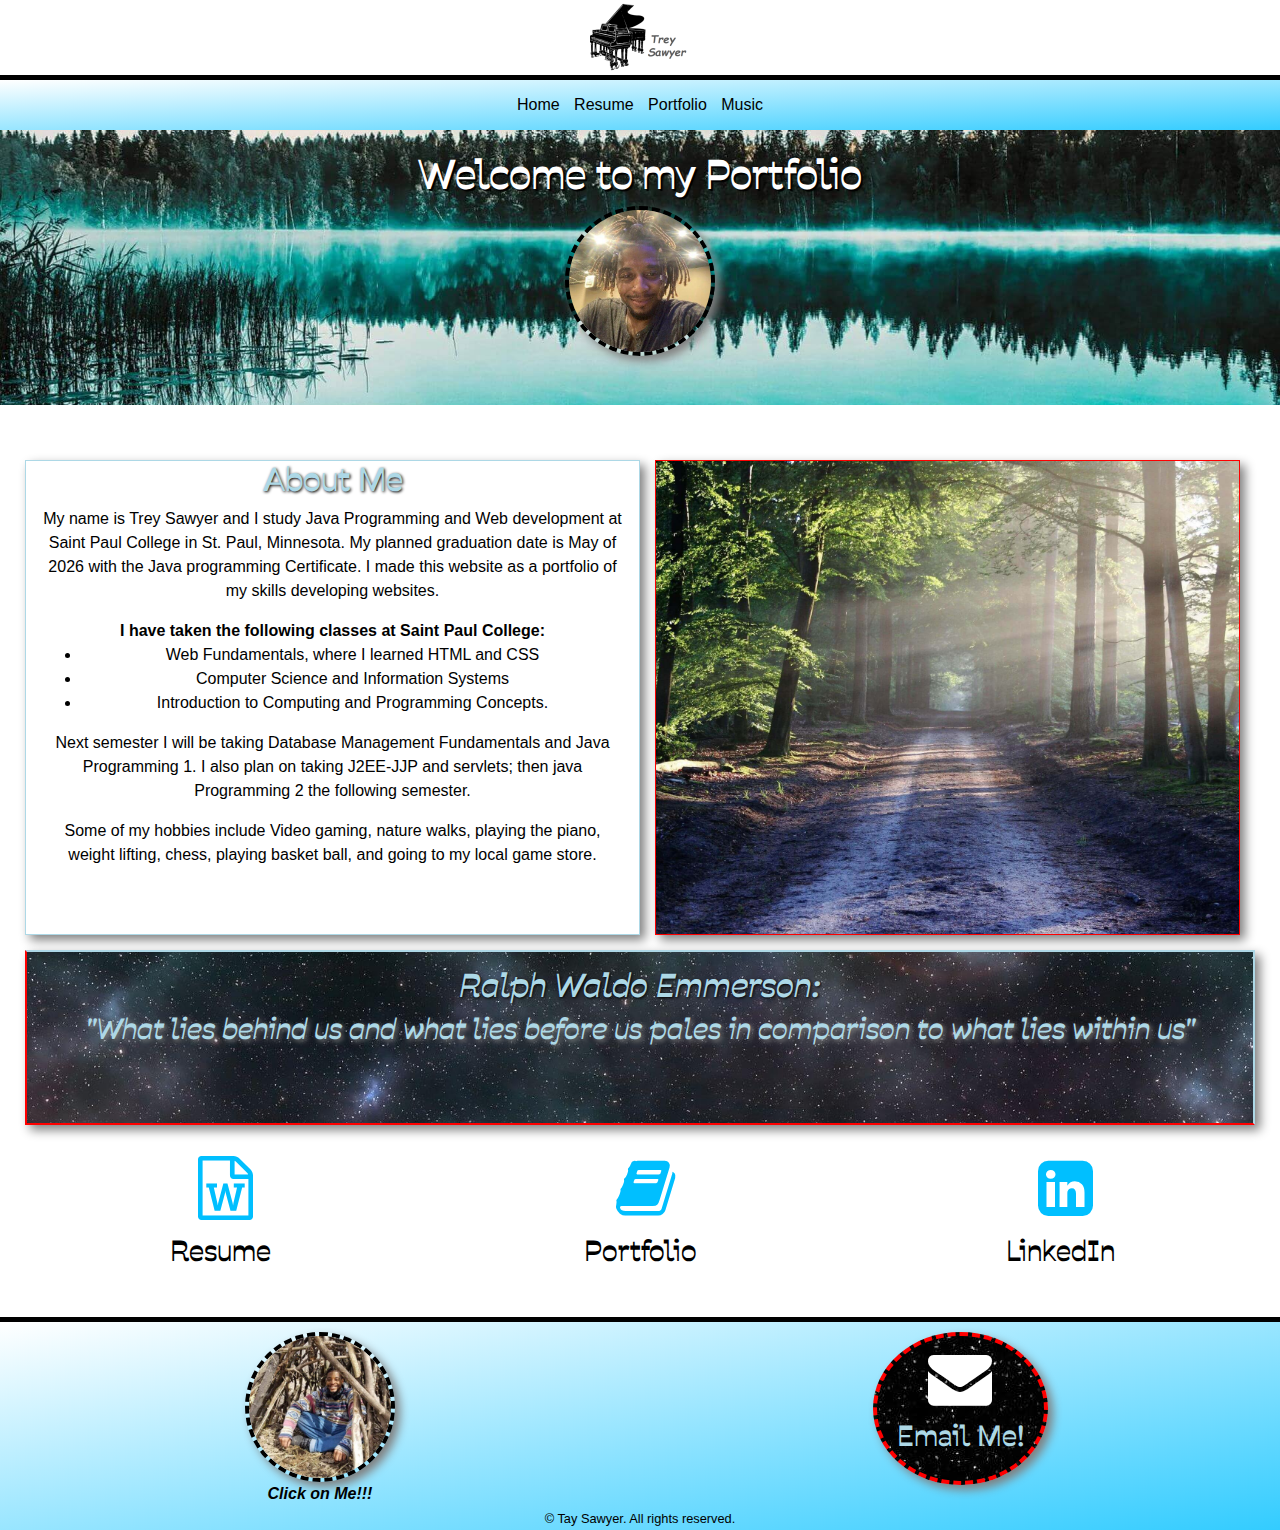
<file: index.html>
<!DOCTYPE html>
<html lang="en"> 
	<head>
		<meta charset="utf-8">
		<meta name="viewport" content="width=device-width, initial-scale=1, minimum-scale=1" />
		<META name="description" content="Showcasing the creative work, skills, and projects of Trey A. Sawyer — a passionate student and aspiring professional in web development and computer programming.">

		<title>Trey Saywer's Portfolio: Home</title> 

		<!-- Bootstrap Stylesheet-->
		<link rel="stylesheet" href="https://cdn.jsdelivr.net/npm/bootstrap@4.6.1/dist/css/bootstrap.min.css">

		<!-- Font Awesome Style Sheet -->
		<link rel="stylesheet" href="https://cdnjs.cloudflare.com
		/ajax/libs/font-awesome/4.7.0/css/font-awesome.min.css">

		<!-- Custom Style Sheet -->
		<link rel= "stylesheet" href= "style.css">
	</head>

	<body> 

		<header>
			<a href="index.html"> <img src="images/logo.png" height="100" width="100" alt="Portfolio logo" class="img-fluid logo" > </a>
		</header>

		<nav>
		  	<ul> 			<!--Webpages-->
			 	<li><a href="index.html">Home</a></li>
			 	<li><a href="resume.html" >Resume</a></li>
			 	<li><a href="portfolio.html">Portfolio</a></li>
			 	<li><a href="music.html">Music</a></li>

			 	<!-- <li><a href="game.html">Game</a></li>I Need to work on the game some more-->
		 	</ul>			
		</nav>

		<div class="welcome-section">

			<div class="container-fluid">

				<div class="row" >

					<div class="col-sm-12">

						<h1>Welcome to my Portfolio</h1>

						<img src="images/tay.jpg" height="150" width="150" alt=" A picture of Trey Sawyer" class="img-fluid circle-image"> 

						</div>
					</div>
			</div>
		</div>

		<main>	
			<div id="main-style">

				<div class="container-fluid">

					<div class="row">

						<div class="col-sm-6 about-me">

							<h2>About Me</h2>

							<p> 
			 					My name is Trey Sawyer and I study Java Programming and Web development at Saint Paul College in St. Paul, Minnesota. My planned graduation date is May of 2026 with the Java programming Certificate. I made this website as a portfolio of my skills developing websites.
			 				</p>

							<b>I have taken the following classes at Saint Paul College:</b>

							<ul>
								<li>Web Fundamentals, where I learned HTML and CSS</li>

								<li>Computer Science and Information Systems</li>

								<li>Introduction to Computing and Programming Concepts. </li>
							</ul>

							<p>
								Next semester I will be taking Database Management Fundamentals and Java Programming 1. I also plan on taking J2EE-JJP and servlets; then java Programming 2 the following semester. 
							</p>

							<p>
								Some of my hobbies include Video gaming, nature walks, playing the piano, weight lifting, chess, playing basket ball, and going to my local game store.	
							</p>			
						</div>

						<div class="col-sm-6">

							<div class="home-hero">

							</div>
						</div>
					</div>
				</div>
			</div>


			<div class="container-fluid">

				<div class="row">

					<div class="col-sm-12">

						<blockquote>
							<h2>Ralph Waldo Emmerson:</h2>
							<h3>"What lies behind us and what lies before us pales in comparison to what lies within us"</h3>
						</blockquote> 
					</div>
				</div>
			</div>

			<div class="container-fluid">

				<div class=row>

					<div class="col-sm-4">

						<a href="resume.html"><i class="fa fa-file-word-o" aria-hidden="true"></i><h3>Resume</h3></a>
					</div>

					<div class="col-sm-4">

						<a href="portfolio.html"><i class="fa fa-book" aria-hidden="true"></i><h3>Portfolio</h3></a>
					</div>

					<!--<div class="col-sm-3">

						<a href="game.html"><i class="fa fa-gamepad" aria-hidden="true"></i><h3>Play my game!</h3></a>
					</div> Note to self: fix your game and then add this back in fool! -->

					<div class="col-sm-4">

						<a href="https://www.linkedin.com/in/immortal-tay-27-tas"><i class="fa fa-linkedin-square" aria-hidden="true"></i><h3>LinkedIn</h3></a>
					</div>
				</div>
			</div>
		</main>

		<footer>
			<div class="container-fluid">

				<div class=row>

					<div class="col-sm-6">

						<a href="game.html"><img src="images/crosby-park.jpg" height="150" width="150" alt="img-fluid My Photo" class="img-fluid circle-image"></a>

						<b><i>Click on Me!!!</i></b>
					</div>

					<div class="col-sm-6">

						<a href="emailto:positiveenergy27@outlook.com"><i class="fa fa-envelope" aria-hidden="true"><h3>Email Me!</h3></i></a>
					</div>
				</div>
			</div>

			<div class="container-fluid">
				<div class="row">

					<div class="col-sm-12">

						<small>&copy; Tay Sawyer. All rights reserved.</small>
					</div>
				</div>
			</div>	
		</footer>

		<!--jQuery, Popper, and Bootstrap Javascript files-->
		<script src="https://cdn.jsdelivr.net/npm/jquery@3.6.0/dist/jquery.slim.min.js"></script>
		<script src="https://cdn.jsdelivr.net/npm/popper.js@1.16.1/dist/umd/popper.min.js"></script>
		<script src="https://cdn.jsdelivr.net/npm/bootstrap@4.6.1/dist/js/bootstrap.bundle.min.js"></script>
	</body>
</html>
</file>
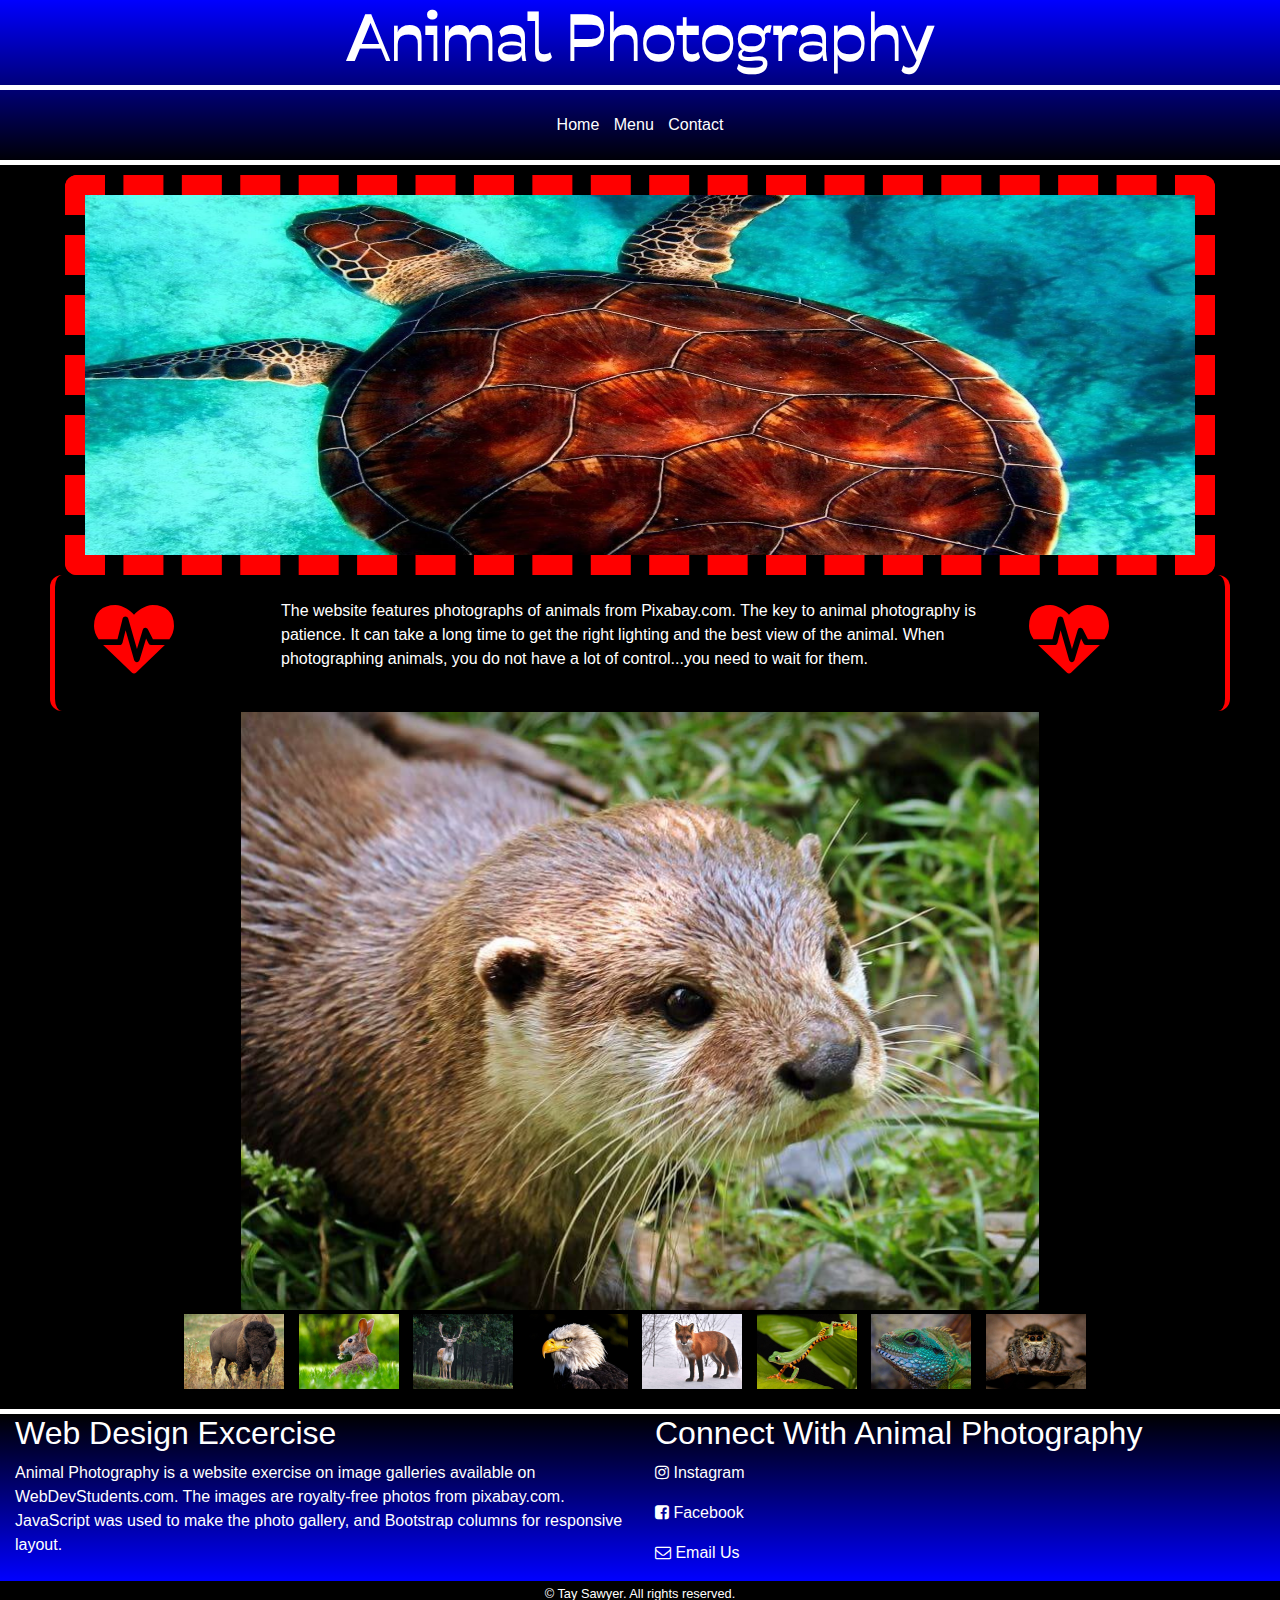
<file: animals/index.html>
<!DOCTYPE html>
<html lang="en"> 
	<head>
		<meta charset="utf-8">
		<meta name="viewport" content="width=device-width, initial-scale=1, minimum-scale=1" />
		<META name="description" content="This is a great website about ANIMAL Photos!! Come check out our gallery!">

		<title>Animal Photography: Home</title> 

		<!-- Bootstrap Stylesheet-->
		<link rel="stylesheet" href="https://cdn.jsdelivr.net/npm/bootstrap@4.6.1/dist/css/bootstrap.min.css">

		<!-- Font Awesome Style Sheet -->
		<link rel="stylesheet" href="https://cdnjs.cloudflare.com
		/ajax/libs/font-awesome/4.7.0/css/font-awesome.min.css">

		<!-- Custom Style Sheet -->
		<link rel= "stylesheet" href= "style.css">
	</head>

	<body> 
		<div class="header-style">
			<header>
				<h1>Animal Photography</h1>
			</header>

			<nav>
			  	<ul> 			<!--Webpages-->
				 	<li><a href="index.html">Home</a></li>
				 	<li><a href="about.html">Menu</a></li>
				 	<li><a href="contact.html">Contact</a></li>
			 	</ul>			
			</nav>
		</div>

		<main>
			<div class="container-fluid">

				<div class="row">

					<div class="col-sm-12">
						<img class="hero-image img-fluid" height="400" width="1200" src="images/turtle.jpg" alt="A Turtle swimming in the Ocean"></img>
					</div>
				</div>

				<div class="row text-row">

					<div class="col-sm-2">
						<i class="fa fa-heartbeat" aria-hidden="true"></i>
					</div>

					<div class="col-sm-8">
						<p>
							The website features photographs of animals from Pixabay.com. The key to animal photography is patience. It can take a long time to get the right lighting and the best view of the animal. When photographing animals, you do not have a lot of control...you need to wait for them.
						</p>  					
					</div>

					<div class="col-sm-2">
						<i class="fa fa-heartbeat" aria-hidden="true"></i>
					</div>
				</div>

				<div class="row">
					<div class="col-sm-12">
						<div class="gallery">

					    <div class="preview">
					        <img id="preview" src="images/otter.jpg" style="display:block;margin:0 auto;" alt=""  height="600" width="800"/>
					    </div>

					    <div class="gallery-thumbnails" style="margin:0 auto;text-align:center">
					        <img onclick="document.getElementById('preview').src=document.getElementById('img1').src" id="img1" src="images/bison.jpg" alt="" />
					        <img onclick="document.getElementById('preview').src= document.getElementById('img2').src;" id="img2" src="images/bunny.jpg" alt=""  />
					        <img onclick="document.getElementById('preview').src = document.getElementById('img3').src;" id="img3" src="images/deer.jpg" alt="" />
					        <img onclick="document.getElementById('preview').src = document.getElementById('img4').src;" id="img4" src="images/eagle.jpg" alt="" />
					        <img onclick="document.getElementById('preview').src = document.getElementById('img5').src;" id="img5" src="images/fox.jpg" alt=""  />
					        <img onclick="document.getElementById('preview').src = document.getElementById('img6').src;" id="img6" src="images/frog.jpg" alt="" />
					        <img onclick="document.getElementById('preview').src = document.getElementById('img7').src;" id="img7" src="images/lizard.jpg" alt="" />
					        <img onclick="document.getElementById('preview').src = document.getElementById('img8').src;" id="img8" src="images/spider.jpg" alt="" />
					    </div>
                    </div>
				</div>
			</div>


		</main>


		<footer>
			<div class="container-fluid">

				<div class="row footer-style">

					<div class="col-sm-6">

						<h2>Web Design Excercise</h2>

						<p>
							Animal Photography is a website exercise on image galleries available on WebDevStudents.com. The images are royalty-free photos from pixabay.com. JavaScript was used to make the photo gallery, and Bootstrap columns for responsive layout.
						</p>
					</div>
			
					<div class="col-sm-6">

						<h2>Connect With Animal Photography</h2>

						 	<p><a href="https://www.instagram.com/accounts/login/"><i class="fa fa-instagram" aria-hidden="true"></i> Instagram</a></p>
						 	<p><a href="https://www.facebook.com"><i class="fa fa-facebook-square" aria-hidden="true"></i> Facebook</a></p>
						 	<p><a href ="emailto:positiveenergy27@outlook.com"><i class="fa fa-envelope-o" aria-hidden="true"></i>  Email Us</a></p>
					 	</ul>			
					</div>
				</div>

				<div class="row">

					<div class="col-sm-12">

						<small>&copy; Tay Sawyer. All rights reserved.</small>
					</div>
				</div>
			</div>

		</footer>

		<!--jQuery, Popper, and Bootstrap Javascript files-->
		<script src="https://cdn.jsdelivr.net/npm/jquery@3.6.0/dist/jquery.slim.min.js"></script>
		<script src="https://cdn.jsdelivr.net/npm/popper.js@1.16.1/dist/umd/popper.min.js"></script>
		<script src="https://cdn.jsdelivr.net/npm/bootstrap@4.6.1/dist/js/bootstrap.bundle.min.js"></script>
	</body>
</html>
</file>
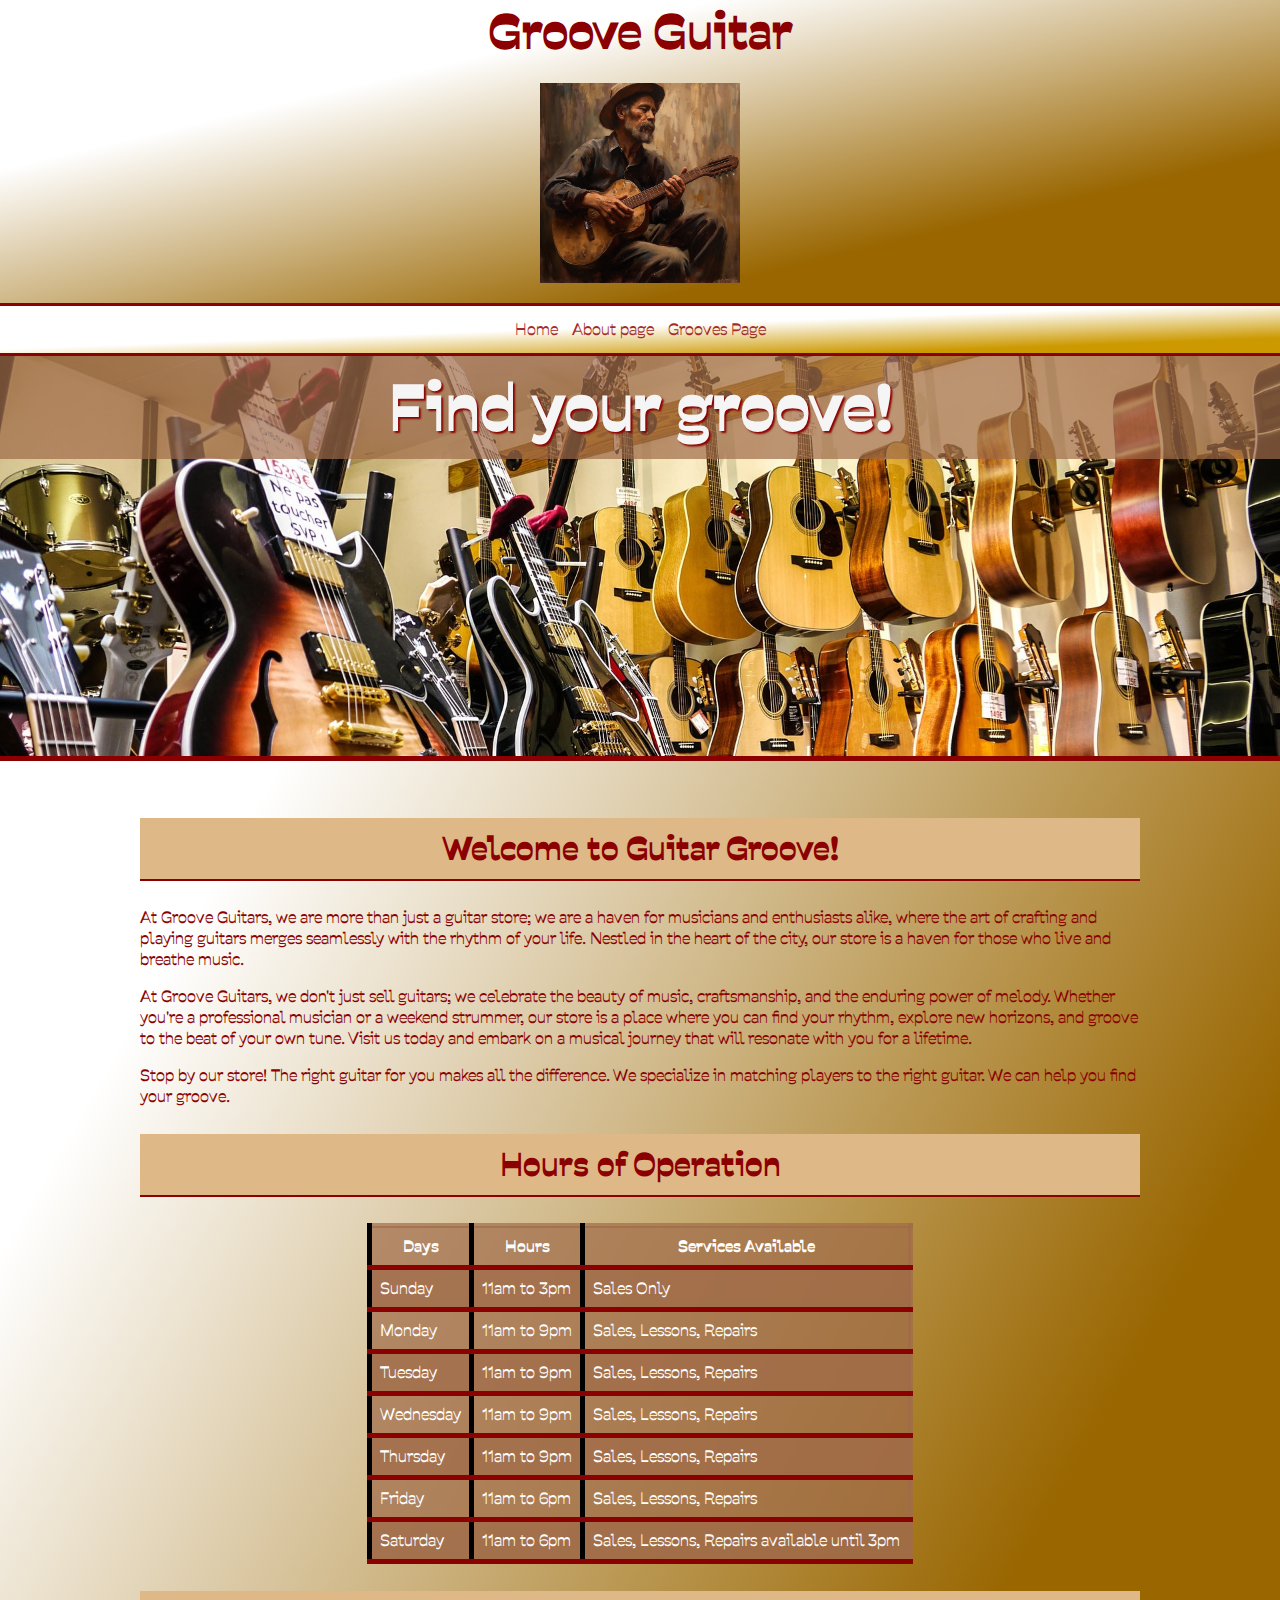
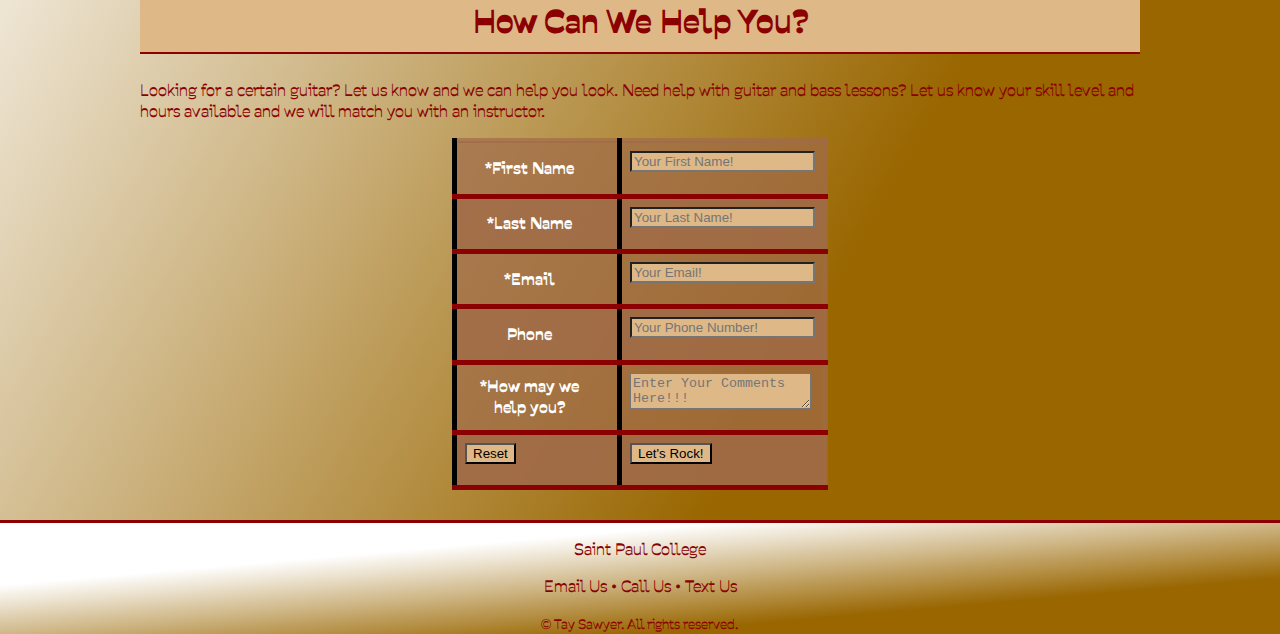
<file: groove-guitars/index.html>
<!DOCTYPE html>
<html lang="en"> 
<head>
	<meta charset="utf-8">
	<meta name="viewport" content="width=device-width, initial-scale=1.0"/>
	<META name="description" content="Groove guitars carries the grooviest guitars on the planet! Stop by our store to find your groove">
	<title>Groove Guitars::Home</title> 	
	<link rel= "stylesheet" href= "style.css">
</head>

<body> 

	<header>
			<h1> Groove Guitar </h1>
			<img src="images/guitar-hero-1.png" 
			height="269px" 
			width="579px" 
			alt="Groove Guitars Logo" 
			class="logo"> 
	 </header>

	 <nav>
	  	<ul>
		 	<li><a href="index.html">Home</a></li>
		 	<li><a href="about.html">About page</a></li>
		 	<li><a href="grooves.html">Grooves Page</a></li>
	 	</ul>
	 </nav>

	<div id="home-hero"> 
		 <h1> Find your groove! </h1> 
	 </div>
	 
	 <main>
			
	 	<h2> Welcome to Guitar Groove!</h2>
			<p> 
				At Groove Guitars, we are more than just a guitar store; we are a haven for musicians and enthusiasts alike, where the art of crafting and playing guitars merges seamlessly with the rhythm of your life. Nestled in the heart of the city, our store is a haven for those who live and breathe music.
			</p>

			<p>
				At Groove Guitars, we don't just sell guitars; we celebrate the beauty of 	music, craftsmanship, and the enduring power of melody. Whether you're a professional musician or a weekend strummer, our store is a place where you can find your rhythm, explore new horizons, and groove to the beat of your own tune. Visit us today and embark on a musical journey that will resonate with you for a lifetime.
			</p>

			<p>
				Stop by our store! The right guitar for you makes all the difference. We specialize in matching players to the right guitar. We can help you find your groove.
			</p>

		<h2>Hours of Operation</h2>

				<table>
				  <tr>
				    <th>Days</th>
				    <th>Hours</th>
				    <th>Services Available</th>
				  </tr>

				<tr>
				  <td>Sunday</td>
				  <td>11am to 3pm</td>
				  <td> Sales Only</td>
				</tr>
				<tr>
				  <td>Monday</td>
				  <td>11am to 9pm</td>
				  <td>Sales, Lessons, Repairs</td>
				</tr>
				<tr>
				   <td>Tuesday</td>
				   <td>11am to 9pm</td>
				   <td>Sales, Lessons, Repairs</td>
				</tr>
				<tr>
				   <td>Wednesday</td>
				   <td>11am to 9pm</td>
				   <td>Sales, Lessons, Repairs</td>
				</tr>
				<tr>
				   <td>Thursday</td>
				   <td>11am to 9pm</td>
				   <td>Sales, Lessons, Repairs</td>
				</tr>
				   <td>Friday</td>
				   <td>11am to 6pm</td>
				   <td>Sales, Lessons, Repairs</td>
				   <tr>
				   <td>Saturday</td>
				   <td>11am to 6pm</td>
				   <td>Sales, Lessons, Repairs available until 3pm</td>
				   </tr>
				</table>

		<h2>How Can We Help You?</h2>
			<p>
				Looking for a certain guitar? Let us know and we can help you look. Need help with guitar and bass lessons? Let us know your skill level and hours available and we will match you with an instructor.
			</p>

		<form action="https://webdevstudents.com/portfolio/submit-form.php" method="post">

			<table>
				<tr>	            
					<th><label for="first_name">*First Name</label></th>
					<td><!--First Name:--><input type="text" id="first_name" name="first_name" placeholder="Your First Name!"required></td>
				</tr>
				<tr>
					<th><label for="last_name">*Last Name</label></th>
					<td><!--Last Name:--><input type="text" id="last_name" name="last_name" placeholder="Your Last Name!" required></td>
				</tr>
				<tr>
					<th><label for="Email">*Email</label></th>
					<td><!--Email:--><input type="email" id="email" name="email" placeholder="Your Email!"required></td>
				</tr>
				<tr>
					<th><label for="Phone">Phone</label></th>
					<td><!--Phone Number:--><input type="tel" id="phone" name="phone" placeholder="Your Phone Number!" not requried></td>
				</tr>
				<tr>
					<th><label for="comments">*How may we help you?</label></th>
					<td><!--Comments:--><textarea id="comments" name="comments" placeholder="Enter Your Comments Here!!!"required></textarea></td>
				</tr>
				<tr>
					<th><input type="reset" value="Reset"></th>
					<td><input type="submit" value="Let's Rock!"></td>
				</tr>
			</table>
		</form>
	 </main>
	<footer>
		<p> 
			<a href="https://saintpaul.edu">Saint Paul College</a> 
		</p>

		<p> 
			<a href="mailto:admin@websitedeluxe.com">Email Us</a> &bull; 
			<a href="tel:8008675309">Call Us</a> &bull;
			<a href="sms:8008675309">Text Us</a> 
		</p>	


		<small>&copy; Tay Sawyer. All rights reserved.</small>
	</footer>
</body>
</html>
</file>
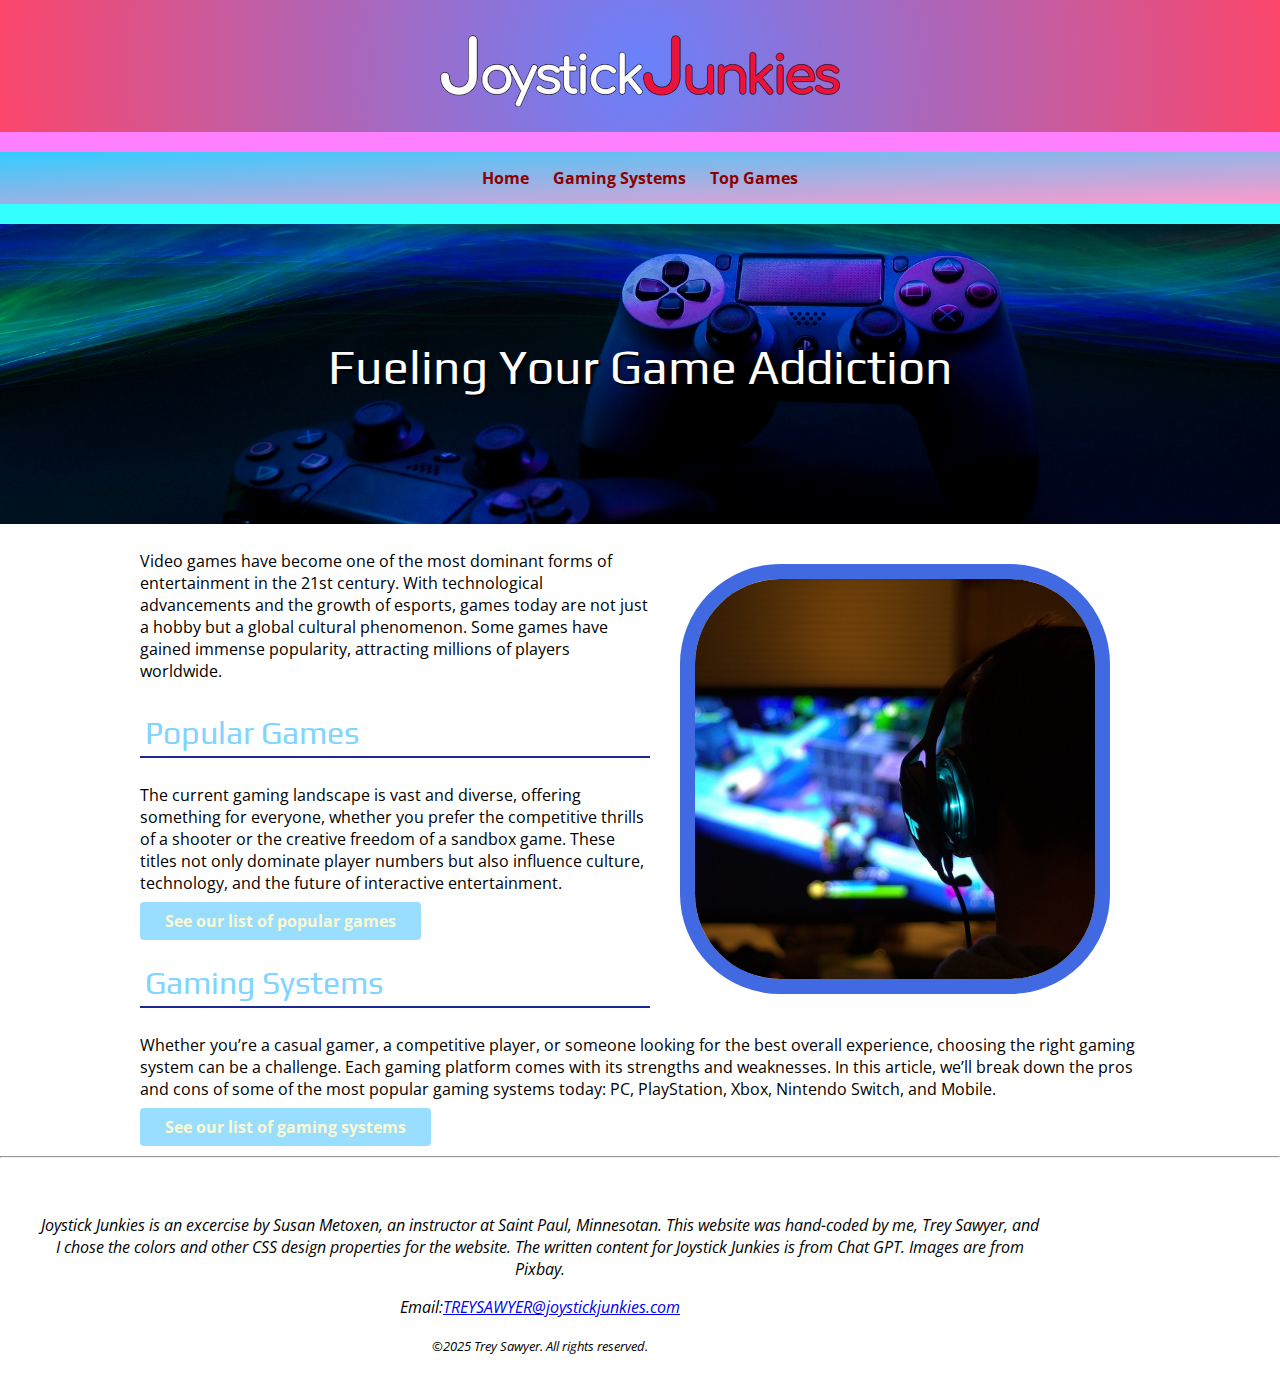
<file: joystick-junkies/index.html>
<!DOCTYPE html>
<html lang="en"> 
	<head>
		<meta charset="utf-8">
		<meta name="viewport" content="width=device-width, initial-scale=1, minimum-scale=1" />
		<title>Joystick Junkies</title>
		
		<link rel="stylesheet "href="style.css">
		<link rel="shortcut icon" href="favicon.ico" type="image/x-icon">
	</head>
	
	<body> 
		<header> 
			<a href="index.html">	
				<img src="images/logo.png" width="400"height="72" alt="Joystick Junkies Logo" class="logo"> 	
			</a>	
		</header>

		<!--This is the Navagation section-->
		<nav> 
			<ul>
				<li><a href="index.html">Home</a></li>
				<li><a href="gaming-systems.html">Gaming Systems</a></li>
				<li><a href="game-list.html">Top Games</a></li>
			</ul>
		</nav>

		<!-- This is the div for the hero image (below) -->
		<div class="home-hero"> 
			<h1> Fueling Your Game Addiction</h1> 
		</div>

		<!--This is the main section-->
		<main>
			<img 
			src="images/gamer2.jpg" 
			height="600px" 
			width="600px" 
			alt="A kid playing a fun game" 
			class="float-right">

			<p>
				Video games have become one of the most dominant forms of entertainment in the 21st century. With technological advancements and the growth of esports, games today are not just a hobby but a global cultural phenomenon. Some games have gained immense popularity, attracting millions of players worldwide.
			</p>

			<h2> Popular Games </h2>

			<p>
				The current gaming landscape is vast and diverse, offering something for everyone, whether you prefer the competitive thrills of a shooter or the creative freedom of a sandbox game. These titles not only dominate player numbers but also influence culture, technology, and the future of interactive entertainment. 
			</p>

			<a 	href="game-list.html" class="press-me">See our list of popular games</a>

			<h2> Gaming Systems </h2>

			<p> 
				Whether you’re a casual gamer, a competitive player, or someone looking for the best overall experience, choosing the right gaming system can be a challenge. Each gaming platform comes with its strengths and weaknesses. In this article, we’ll break down the pros and cons of some of the most popular gaming systems today: PC, PlayStation, Xbox, Nintendo Switch, and Mobile.
			</p>

			 <a href="gaming-systems.html" class="press-me">See our list of gaming systems</a>
		</main> 
		<!--End of main-->

			<hr>

			<footer>
				<p>
					Joystick Junkies is an excercise by Susan Metoxen, an instructor at Saint Paul, Minnesotan. This website was hand-coded by me, Trey Sawyer, and I chose the colors and other CSS design properties for the website. The written content for Joystick Junkies is from Chat GPT. Images are from Pixbay.
				</p>

				<p>
					Email:<a href="mailto:TREYSAWYER@joystickjunkies.com">TREYSAWYER@joystickjunkies.com</a>
				</p>

				<small>
					&copy;2025 Trey Sawyer. All rights reserved.
				</small>
			</footer>
	</body>	
</html>
</file>
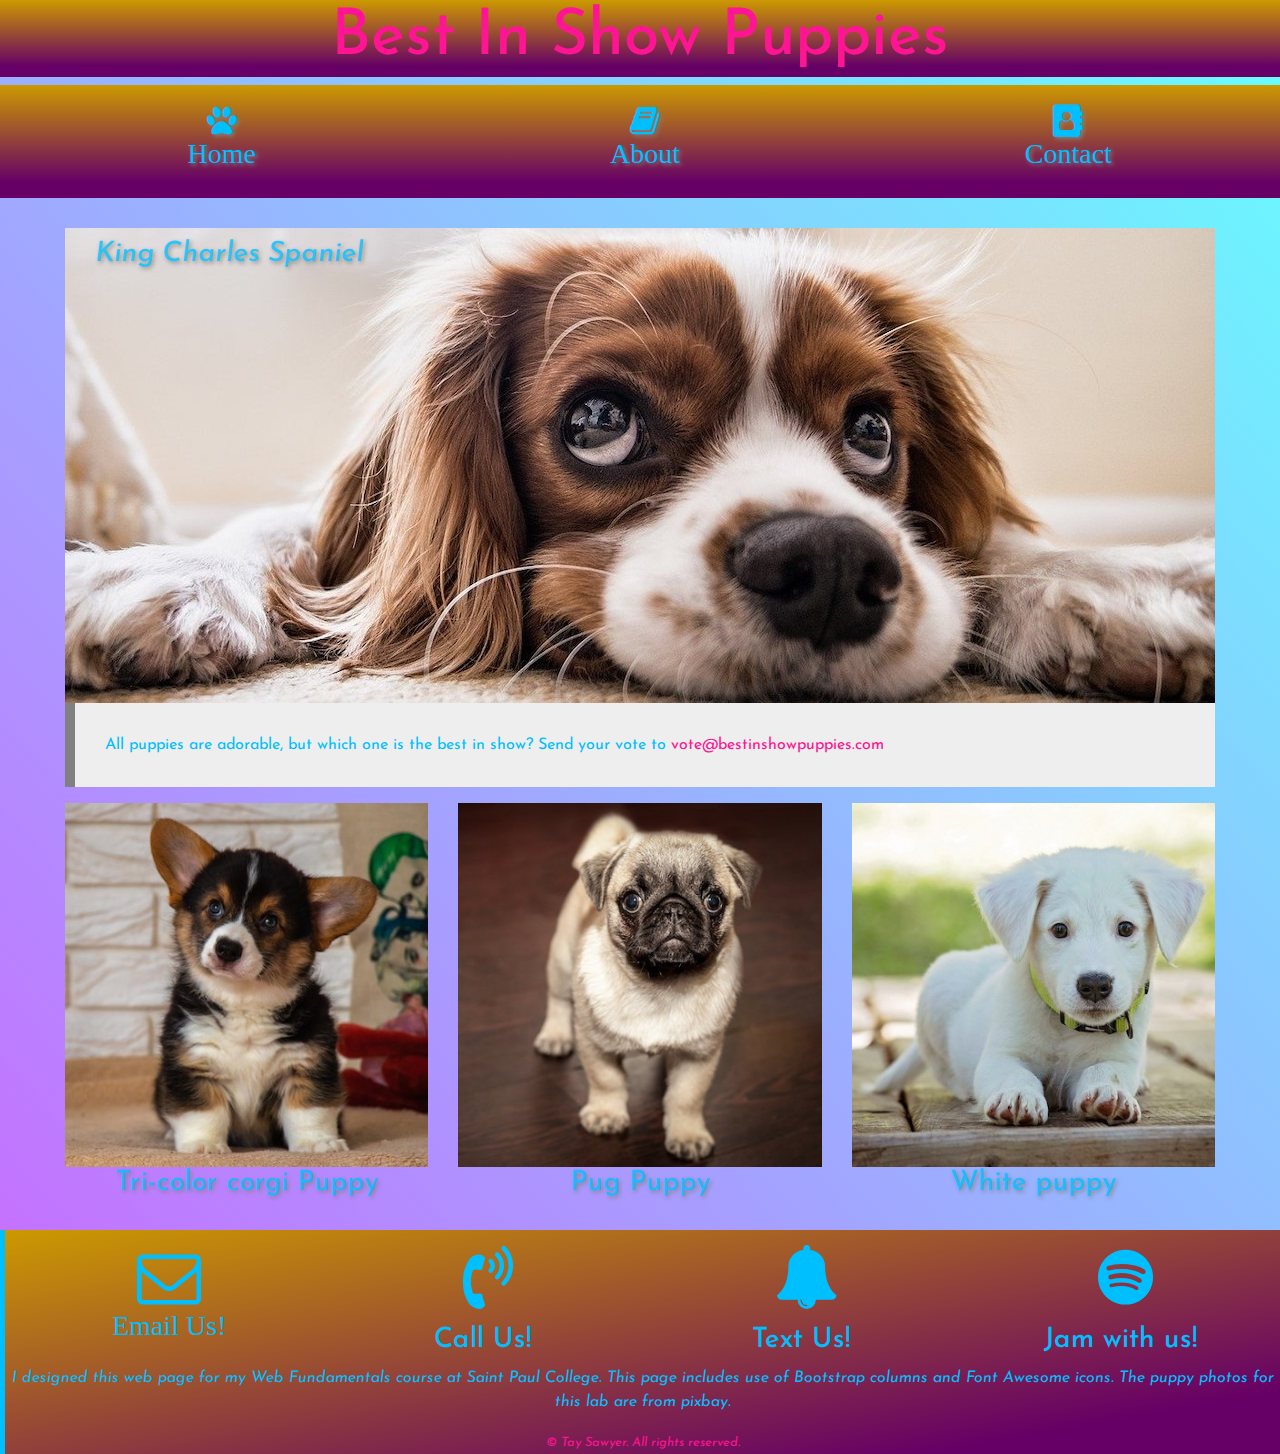
<file: puppies/index.html>
<!DOCTYPE html>
<html lang="en"> 
	<head>
		<meta charset="utf-8">
		<meta name="viewport" content="width=device-width, initial-scale=1, minimum-scale=1" />
		<META name="description" content="This is a fun and excitng webage about Puppies! There are so many beautiful puppies of all colors and sizes to choose from. Come take a look at are webpage and dive in to world of Puppies!!!">

		<title>Best In Show Puppies: Home</title> 

		<!-- Bootstrap Stylesheet-->
		<link rel="stylesheet" href="https://cdn.jsdelivr.net/npm/bootstrap@4.6.1/dist/css/bootstrap.min.css">
		<!-- Bootstrap Stylesheet-->

		<!-- Font Awesome Style Sheet -->
		<link rel="stylesheet" href="https://cdnjs.cloudflare.com
		/ajax/libs/font-awesome/4.7.0/css/font-awesome.min.css">
		<!-- Font Awesome Style Sheet -->

		<!--Main Style Sheet-->
		<link rel= "stylesheet" href= "style.css">
		<!--Main Style Sheet-->
	</head>

	<body> 

		<header>
			<h1>Best In Show Puppies</h1>
		 </header>

		<nav>
			<div class="container-fluid">

				<div class="row"> 

					<div class= col-sm-4>
						<a href="index.html"><i class="fa fa-paw" aria-hidden="true"><h3>Home</h3></i></a>
					</div>

					<div class= col-sm-4>
						<a href="about.html"><i class="fa fa-book" aria-hidden="true"><h3>About</h3></i></a>
						
					</div>

					<div class= col-sm-4>
						<a href="contact.html"><i class="fa fa-address-book" aria-hidden="true"><h3>Contact</h3></i></a>
					</div>
				</div>
			</div>
		</nav>

		<main>
		 	<div class="container-fluid">
		 		<div class="row">
		 			<div class="col-sm-12"> 

		 				<div class="home-hero">
		 					<h3>King Charles Spaniel</h3>
		 				</div>

		 				<blockquote> 
		 					All puppies are adorable, but which one is the best in show? Send your vote to 
		 					<a href="mailto:vote@bestinshowpuppies.com">vote@bestinshowpuppies.com</a>
		 				</blockquote>
		 			</div>
		 		</div>

		 		<div class ="row">

		 			<div class="col-sm-4">
		 				<img src="images/corgi.jpg" height="400" Width="400" alt="This a picture of a beautiful Tri-colored Corgi!" class="img-fluid">
		 				<h3>Tri-color corgi Puppy</h3>
		 			</div>

		 			<div class="col-sm-4">
		 				<img src="images/pug.jpg" height="400" Width="400" alt="This is a picture of a gorgeous Pug!" class="img-fluid">
		 				<h3>Pug Puppy</h3>
		 			</div>

		 			<div class="col-sm-4">
		 				<img src="images/white-puppy.jpg" height="400" Width="400" alt="This a picture of a white puppy!" class="img-fluid">
		 				<h3>White puppy</h3>
		 			</div>
		 		</div>
		 	</div>	
		</main>

		<footer>
			<div class="container-fluid">

		 		<div class="row">

		 			<div class="col-sm-3"> 
		 				<a href="mailto:admin@websitedeluxe.com"><i class="fa fa-envelope-o" aria-hidden="true"><h3>Email Us!</h3></a></i>
		 			</div>

		 			<div class="col-sm-3"> 
		 				<a href="tel:8008675309"><i class="fa fa-volume-control-phone" aria-hidden="true"></i><h3>Call Us!</h3></a>
		 			</div>

		 			<div class="col-sm-3"> 		 				
		 				<a href="sms:8008675309"><i class="fa fa-bell" aria-hidden="true"></i><h3>Text Us!</h3></a> 
		 			</div>

		 			<div class="col-sm-3"> 
		 				<a href="https://open.spotify.com/track/1H5tvpoApNDxvxDexoaAUo"><i class="fa fa-spotify" aria-hidden="true"></i><h3>Jam with us!</h3></a>
		 			</div>
		 		</div>
		 	</div>
		 	
			<p>I designed this web page for my Web Fundamentals course at Saint Paul College. This page includes use of Bootstrap columns and Font Awesome icons. The puppy photos for this lab are from pixbay.</p>

		
			<small>&copy; Tay Sawyer. All rights reserved.</small>
		</footer>

		<!--jQuery, Popper, and Bootstrap Javascript files-->
			<script src="https://cdn.jsdelivr.net/npm/jquery@3.6.0/dist/jquery.slim.min.js"></script>
			<script src="https://cdn.jsdelivr.net/npm/popper.js@1.16.1/dist/umd/popper.min.js"></script>
			<script src="https://cdn.jsdelivr.net/npm/bootstrap@4.6.1/dist/js/bootstrap.bundle.min.js"></script>
		<!--jQuery, Popper, and Bootstrap Javascript files-->

	</body>
</html>
</file>
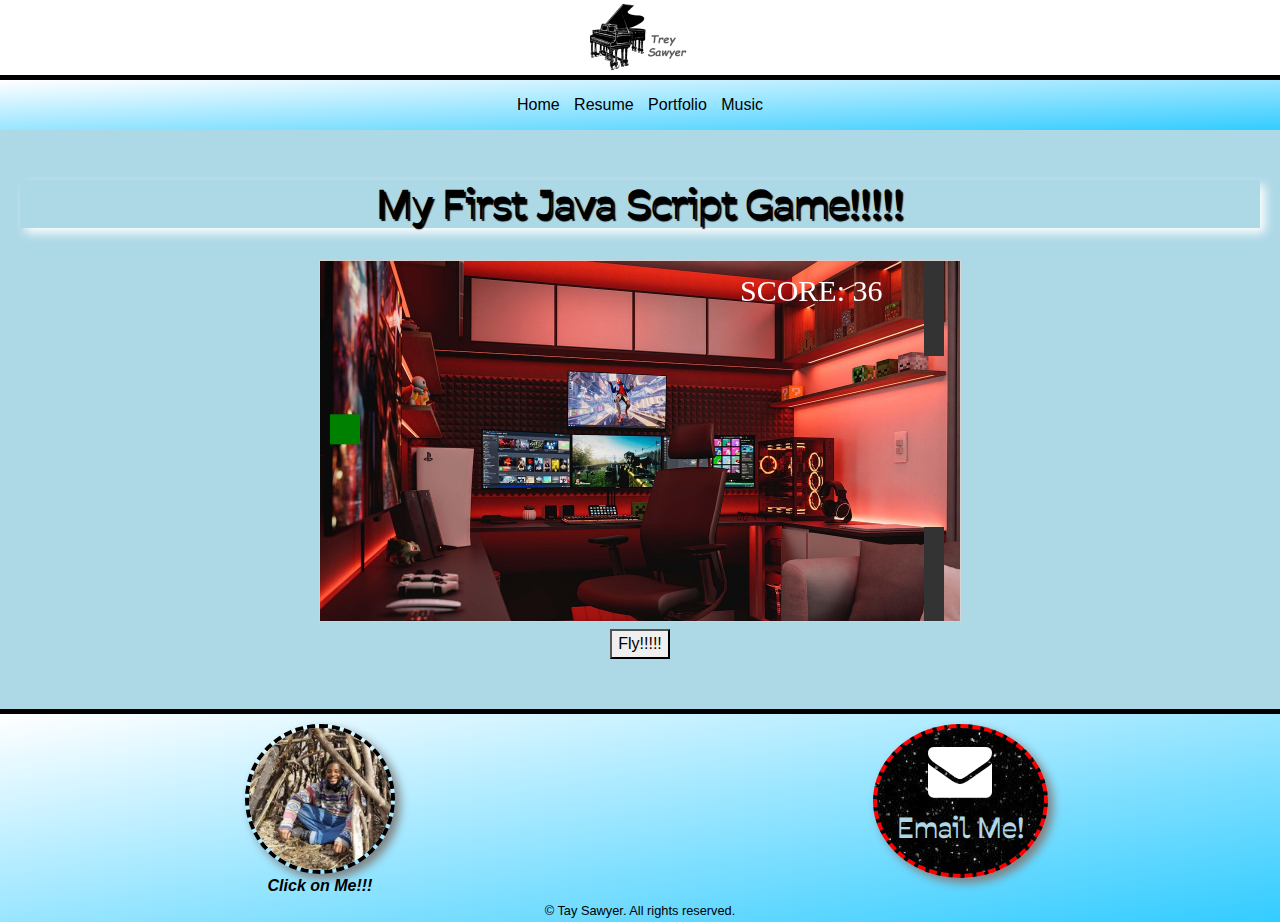
<file: game.html>
<!DOCTYPE html>
<html lang="en"> 
	<head>
		<meta charset="utf-8">
		<meta name="viewport" content="width=device-width, initial-scale=1, minimum-scale=1" />
		<META name="description" content="Showcasing the creative work, skills, and projects of Trey A. Sawyer — a passionate student and aspiring professional in web development and computer programming.">

		<title>Trey Sawyer's Portfolio: Game</title> 

		<!-- Bootstrap Stylesheet-->
		<link rel="stylesheet" href="https://cdn.jsdelivr.net/npm/bootstrap@4.6.1/dist/css/bootstrap.min.css">

		<!-- Font Awesome Style Sheet -->
		<link rel="stylesheet" href="https://cdnjs.cloudflare.com
		/ajax/libs/font-awesome/4.7.0/css/font-awesome.min.css">

		<!-- Custom Style Sheet -->
		<link rel= "stylesheet" href= "style.css">

		<style>
	      canvas {
	      	border: 1px solid #d3d3d3;
	      	background-color: #f1f1f1;
	     	background-image: url(images/hero-image.jpg);
	      	background-size: cover;
	      }
	   </style>

	</head>

	<body onload="startGame()">

	<body> 

		<header>
			<a href="index.html"> <img src="images/logo.png" height="100" width="100" alt="Portfolio logo" class="img-fluid logo" > </a>
		</header>

		<nav>
		  	<ul> 			<!--Webpages-->
			 	<li><a href="index.html">Home</a></li>
			 	<li><a href="resume.html">Resume</a></li>
			 	<li><a href="portfolio.html">Portfolio</a></li>
			 	<li><a href="music.html">Music</a></li>
			 	<!-- <li><a href="game.html">Game</a></li>I Need to work on the game some more-->
		 	</ul>			
		</nav>

		<div id="game-wrapper">

			<main>
					 	
				<h1>My First Java Script Game!!!!!</h1><br>

				<div id="game" ></div>

			   <div class="game-controls">
			      <button class="myButton" onmousedown="accelerate(-0.2)" onmouseup="accelerate(0.05)">Fly!!!!!</button>
			   </div>

			   	<script>
			      var myGamePiece;
			      var myObstacles = [];
			      var myScore;
			      
			      function startGame() {
			          myGamePiece = new component(30, 30, "green", 10, 120);
			          myGamePiece.gravity = 0.05;
			          myScore = new component("30px", "Consolas", "white", 420, 40, "text");
			          myGameArea.start();
			      }
			      
			      var myGameArea = {
			          canvas : document.createElement("canvas"),
			          start : function() {
			              this.canvas.width = 640;
			              this.canvas.height = 360;
			              this.context = this.canvas.getContext("2d");
			              var myGame = document.getElementById("game");
			              myGame.insertBefore(this.canvas, myGame.childNodes[0]);        
			              this.frameNo = 0;
			              this.interval = setInterval(updateGameArea, 20);
			           },
			          clear : function() {
			              this.context.clearRect(0, 0, this.canvas.width, this.canvas.height);
			          }
			      }
			      
			      function component(width, height, color, x, y, type) {
			          this.type = type;
			          this.score = 0;
			          this.width = width;
			          this.height = height;
			          this.speedX = 0;
			          this.speedY = 0;    
			          this.x = x;
			          this.y = y;
			          this.gravity = 0;
			          this.gravitySpeed = 0;
			          this.update = function() {
			              ctx = myGameArea.context;
			              if (this.type == "text") {
			                  ctx.font = this.width + " " + this.height;
			                  ctx.fillStyle = color;
			                  ctx.fillText(this.text, this.x, this.y);
			              } else {
			                  ctx.fillStyle = color;
			                  ctx.fillRect(this.x, this.y, this.width, this.height);
			              }
			          }
			          this.newPos = function() {
			              this.gravitySpeed += this.gravity;
			              this.x += this.speedX;
			              this.y += this.speedY + this.gravitySpeed;
			              this.hitBottom();
			          }
			          this.hitBottom = function() {
			              var rockbottom = myGameArea.canvas.height - this.height;
			              if (this.y > rockbottom) {
			                  this.y = rockbottom;
			                  this.gravitySpeed = 0;
			              }
			           }
			          this.crashWith = function(otherobj) {
			              var myleft = this.x;
			              var myright = this.x + (this.width);
			              var mytop = this.y;
			              var mybottom = this.y + (this.height);
			              var otherleft = otherobj.x;
			              var otherright = otherobj.x + (otherobj.width);
			              var othertop = otherobj.y;
			              var otherbottom = otherobj.y + (otherobj.height);
			              var crash = true;
			              if ((mybottom < othertop) || (mytop > otherbottom) || (myright < otherleft) || (myleft > otherright)) {
			                  crash = false;
			              }
			              return crash;
			          }
			      }
			      
			      function updateGameArea() {
			          var x, height, gap, minHeight, maxHeight, minGap, maxGap;
			          for (i = 0; i < myObstacles.length; i += 1) {
			              if (myGamePiece.crashWith(myObstacles[i])) {
			                  return;
			              } 
			          }
			          myGameArea.clear();
			          myGameArea.frameNo += 1;
			          if (myGameArea.frameNo == 1 || everyinterval(150)) {
			              x = myGameArea.canvas.width;
			              minHeight = 20;
			              maxHeight = 200;
			              height = Math.floor(Math.random()*(maxHeight-minHeight+1)+minHeight);
			              minGap = 50;
			              maxGap = 200;
			              gap = Math.floor(Math.random()*(maxGap-minGap+1)+minGap);
			              myObstacles.push(new component(20, height, "#333333", x, 0));
			              myObstacles.push(new component(20, x - height - gap, "#333333", x, height + gap));
			          }
			          for (i = 0; i < myObstacles.length; i += 1) {
			              myObstacles[i].x += -1;
			              myObstacles[i].update();
			          }
			          myScore.text="SCORE: " + myGameArea.frameNo;
			          myScore.update();
			          myGamePiece.newPos();
			          myGamePiece.update();
			      }
			      
			      function everyinterval(n) {
			          if ((myGameArea.frameNo / n) % 1 == 0) {return true;}
			          return false;
			      }
			      
			      function accelerate(n) {
			          myGamePiece.gravity = n;
			      }
			   </script>
			</main>
		</div>

		<footer>
			<div class="container-fluid">

				<div class=row>

					<div class="col-sm-6">

						<a href="game.html"><img src="images/crosby-park.jpg" height="150" width="150" alt="img-fluid My Photo" class="img-fluid circle-image"></a>

						<b><i>Click on Me!!!</i></b>
					</div>

					<div class="col-sm-6">

						<a href="emailto:positiveenergy27@outlook.com"><i class="fa fa-envelope" aria-hidden="true"><h3>Email Me!</h3></i></a>
					</div>
				</div>
			</div>

			<div class="container-fluid">
				<div class="row">

					<div class="col-sm-12">

						<small>&copy; Tay Sawyer. All rights reserved.</small>
					</div>
				</div>
			</div>	
		</footer>

		<!--jQuery, Popper, and Bootstrap Javascript files-->
		<script src="https://cdn.jsdelivr.net/npm/jquery@3.6.0/dist/jquery.slim.min.js"></script>
		<script src="https://cdn.jsdelivr.net/npm/popper.js@1.16.1/dist/umd/popper.min.js"></script>
		<script src="https://cdn.jsdelivr.net/npm/bootstrap@4.6.1/dist/js/bootstrap.bundle.min.js"></script>
	</body>
</html>
</file>
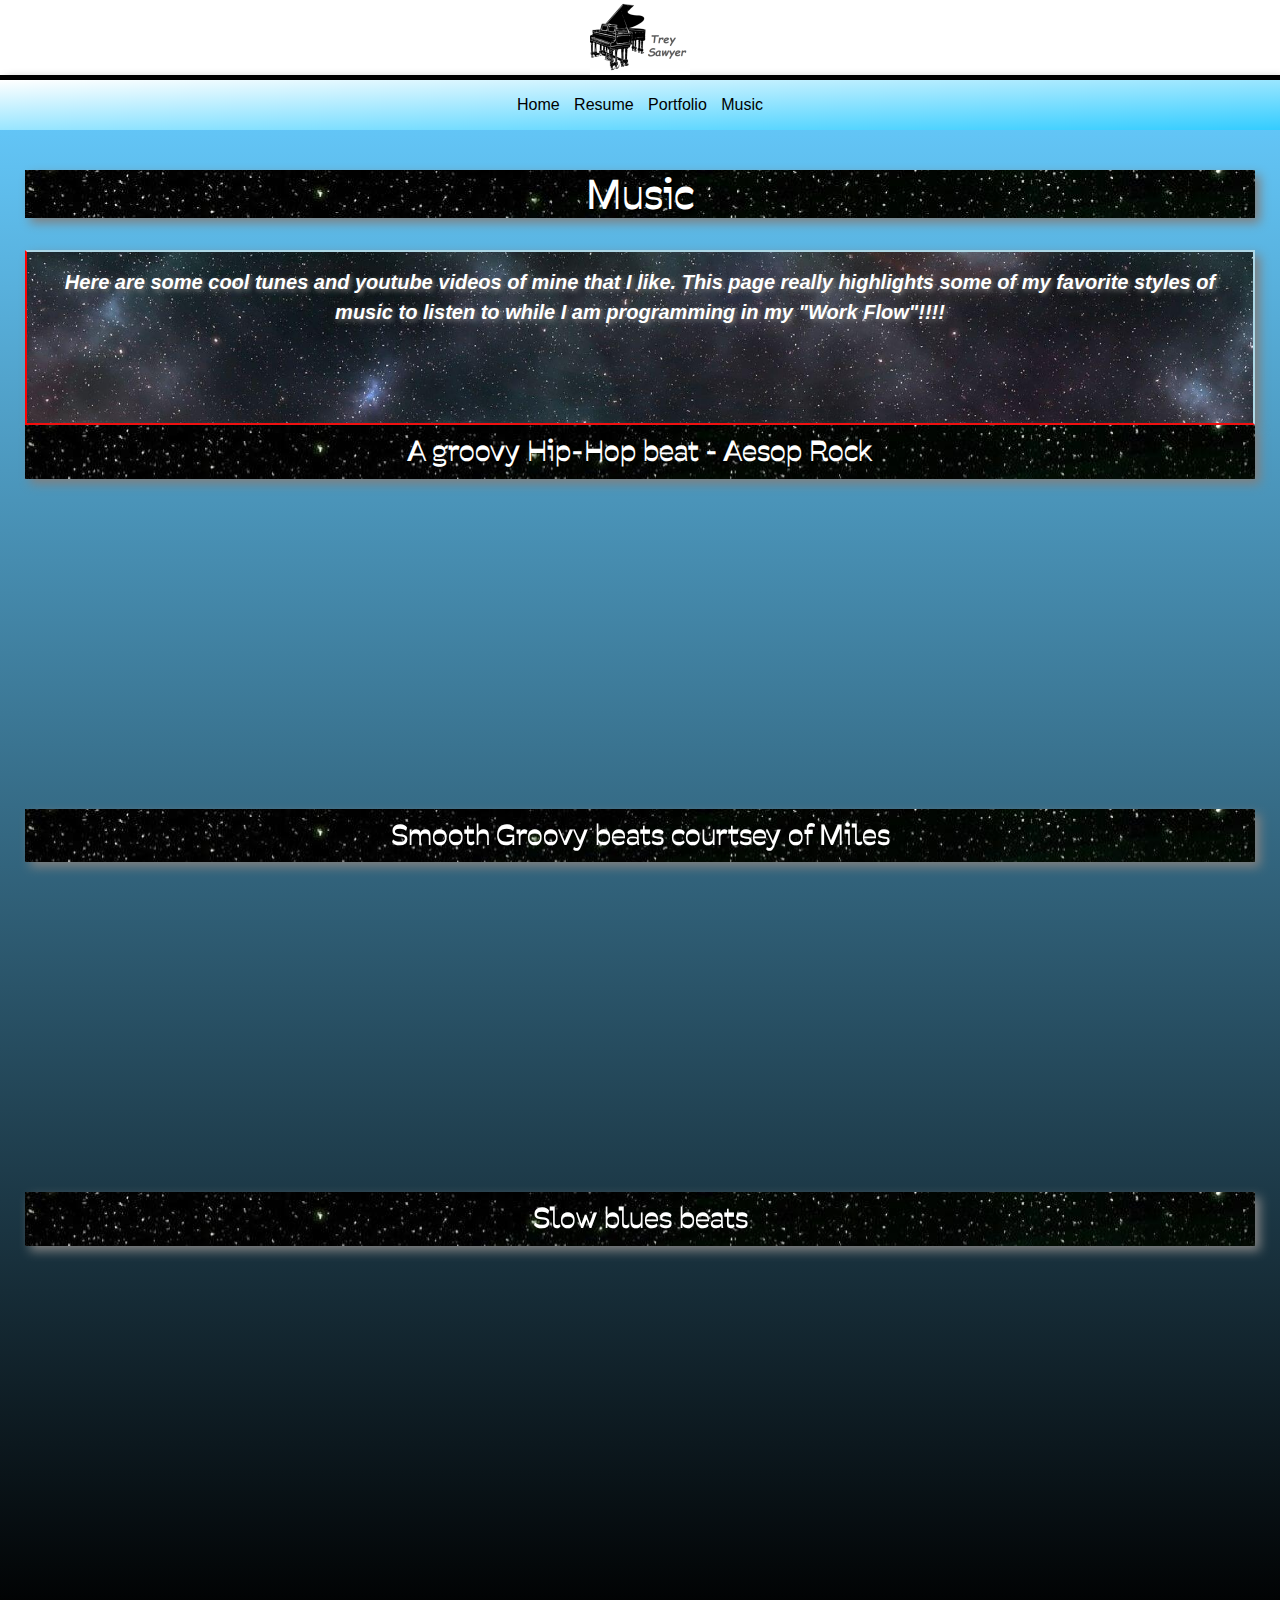
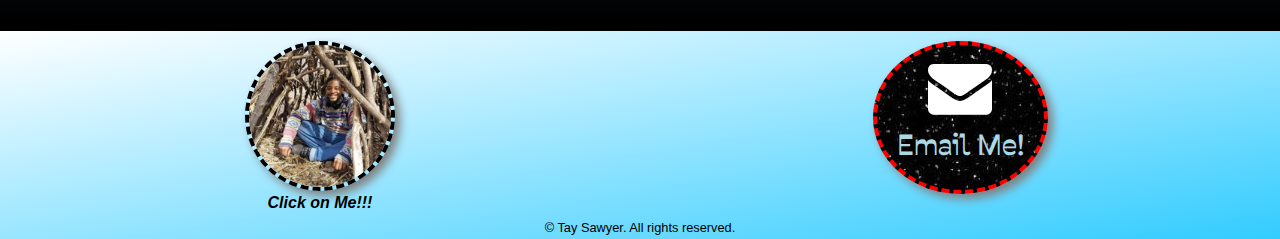
<file: music.html>
<!DOCTYPE html>
<html lang="en"> 
	<head>
		<meta charset="utf-8">
		<meta name="viewport" content="width=device-width, initial-scale=1, minimum-scale=1" />
		<META name="description" content="Showcasing the creative work, skills, and projects of Trey A. Sawyer — a passionate student and aspiring professional in web development and computer programming.">

		<title>Trey Saywer's Portfolio: Music</title> 

		<!-- Bootstrap Stylesheet-->
		<link rel="stylesheet" href="https://cdn.jsdelivr.net/npm/bootstrap@4.6.1/dist/css/bootstrap.min.css">

		<!-- Font Awesome Style Sheet -->
		<link rel="stylesheet" href="https://cdnjs.cloudflare.com
		/ajax/libs/font-awesome/4.7.0/css/font-awesome.min.css">

		<!-- Custom Style Sheet -->
		<link rel= "stylesheet" href= "style.css">
	</head>

	<body> 

		<header>
			<a href="index.html"> <img src="images/logo.png" height="100" width="100" alt="A picture of my Portfolio logo" class="img-fluid logo" > </a>
		</header>

		<div id="music-wrapper">

			<nav>
			  	<ul> 			<!--Webpages-->
				 	<li><a href="index.html">Home</a></li>
				 	<li><a href="resume.html">Resume</a></li>
				 	<li><a href="portfolio.html">Portfolio</a></li>
				 	<li><a href="music.html">Music</a></li>
			 		<!-- <li><a href="game.html">Game</a></li>I Need to work on the game some more-->
			 	</ul>			
			</nav>

			<main>

			<div class="container-fluid">

				<div class="row">

					<div class="col-sm-12">
						
						<h1>Music</h1> <br>

						<blockquote>
							Here are some cool tunes and youtube videos of mine that I like. This page really highlights some of my favorite styles of music to listen to while I am programming in my "Work Flow"!!!! 
						</blockquote> 

						<h3>A groovy Hip-Hop beat - Aesop Rock </h3>

						<div class= "video-container">
							<iframe 
									width="445" height="315" src="https://www.youtube.com/embed/icqvGMlCYAM?si=4oea6YCD-N3cK3r4" title="YouTube video player" frameborder="0" allow="accelerometer; autoplay; clipboard-write; encrypted-media; gyroscope; picture-in-picture; web-share" referrerpolicy="strict-origin-when-cross-origin" allowfullscreen>
							</iframe>
						</div>
					</div>
				</div>

				<div class="row">

					<div class="col-sm-12">
						
						<h3> Smooth Groovy beats courtsey of Miles</h3>

						<div class="video-container">
							<iframe 
								width="445" height="315" src="https://www.youtube.com/embed/FpfkKBWPseE?si=gxWkhPtCdamMHdvQ" title="YouTube video player" frameborder="0" allow="accelerometer; autoplay; clipboard-write; encrypted-media; gyroscope; picture-in-picture; web-share" referrerpolicy="strict-origin-when-cross-origin" allowfullscreen>
							</iframe>
						</div>
					</div>
				</div>

				<div class="row">

					<div class="col-sm-12">
									
						<h3>Slow blues beats</h3>

						<div class="video-container">
							<iframe 
									width="445" height="315" src="https://www.youtube.com/embed/FgKi0j06Ri8?si=uuCWKqveh4s1RDNQ" title="YouTube video player" frameborder="0" allow="accelerometer; autoplay; clipboard-write; encrypted-media; gyroscope; picture-in-picture; web-share" referrerpolicy="strict-origin-when-cross-origin" allowfullscreen>
							</iframe>
						</div>
					</div>
				</div>
			</div>

			<!-- <h1>Music</h1> <br>

			<blockquote>
				Here are some cool tunes and youtube videos of mine that I like. This page really highlights some of my favorite styles of music to listen to while I am programming in my "Work Flow"!!!! 
			</blockquote> 

			<h3>A groovy Hip-Hop beat - Aesop Rock </h3>

			<div class= "video-container">
				<iframe 
						width="560" height="315" src="https://www.youtube.com/embed/icqvGMlCYAM?si=4oea6YCD-N3cK3r4" title="YouTube video player" frameborder="0" allow="accelerometer; autoplay; clipboard-write; encrypted-media; gyroscope; picture-in-picture; web-share" referrerpolicy="strict-origin-when-cross-origin" allowfullscreen>
				</iframe>
			</div>

			<h3> Smooth Groovy beats courtsey of Miles</h3>

			<div class="video-container">
				<iframe 
					width="560" height="315" src="https://www.youtube.com/embed/FpfkKBWPseE?si=gxWkhPtCdamMHdvQ" title="YouTube video player" frameborder="0" allow="accelerometer; autoplay; clipboard-write; encrypted-media; gyroscope; picture-in-picture; web-share" referrerpolicy="strict-origin-when-cross-origin" allowfullscreen>
				</iframe>
			</div>

			<h3>Slow blues beats</h3>

			<div class="video-container">
				<iframe 
						width="560" height="315" src="https://www.youtube.com/embed/FgKi0j06Ri8?si=uuCWKqveh4s1RDNQ" title="YouTube video player" frameborder="0" allow="accelerometer; autoplay; clipboard-write; encrypted-media; gyroscope; picture-in-picture; web-share" referrerpolicy="strict-origin-when-cross-origin" allowfullscreen>
				</iframe>
			</div>
			</main> -->
		</div>
		
			<footer>
			<div class="container-fluid">

				<div class=row>

					<div class="col-sm-6">

						<a href="game.html"><img src="images/crosby-park.jpg" height="150" width="150" alt="img-fluid My Photo" class="img-fluid circle-image"></a>

						<b><i>Click on Me!!!</i></b>
					</div>

					<div class="col-sm-6">

						<a href="emailto:positiveenergy27@outlook.com"><i class="fa fa-envelope" aria-hidden="true"><h3>Email Me!</h3></i></a>
					</div>
				</div>
			</div>

			<div class="container-fluid">
				<div class="row">

					<div class="col-sm-12">

						<small>&copy; Tay Sawyer. All rights reserved.</small>
					</div>
				</div>
			</div>	
		</footer>

		<!--jQuery, Popper, and Bootstrap Javascript files-->
		<script src="https://cdn.jsdelivr.net/npm/jquery@3.6.0/dist/jquery.slim.min.js"></script>
		<script src="https://cdn.jsdelivr.net/npm/popper.js@1.16.1/dist/umd/popper.min.js"></script>
		<script src="https://cdn.jsdelivr.net/npm/bootstrap@4.6.1/dist/js/bootstrap.bundle.min.js"></script>
	</body>
</html>
</file>
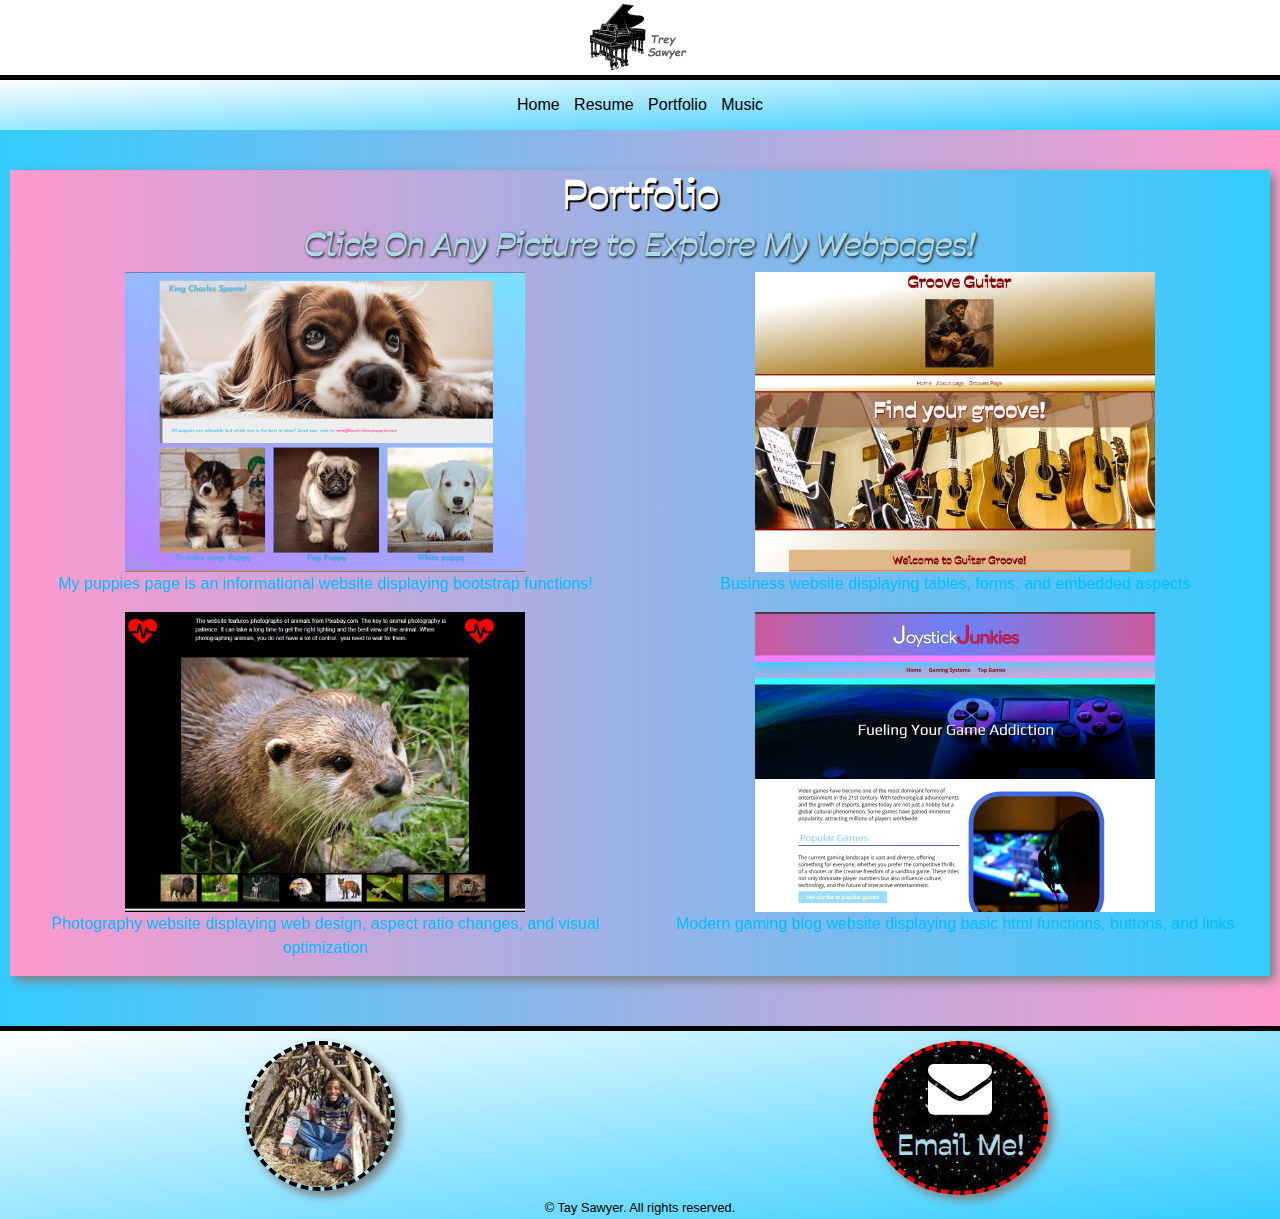
<file: portfolio.html>
<!DOCTYPE html>
<html lang="en"> 
	<head>
		<meta charset="utf-8">
		<meta name="viewport" content="width=device-width, initial-scale=1, minimum-scale=1" />
		<META name="description" content="Showcasing the creative work, skills, and projects of Trey A. Sawyer — a passionate student and aspiring professional in web development and computer programming.">

		<title>Trey Saywer's Portfolio: Portfolio</title> 

		<!-- Bootstrap Stylesheet-->
		<link rel="stylesheet" href="https://cdn.jsdelivr.net/npm/bootstrap@4.6.1/dist/css/bootstrap.min.css">

		<!-- Font Awesome Style Sheet -->
		<link rel="stylesheet" href="https://cdnjs.cloudflare.com
		/ajax/libs/font-awesome/4.7.0/css/font-awesome.min.css">

		<!-- Custom Style Sheet -->
		<link rel= "stylesheet" href= "style.css">
	</head>

	<body> 

		<header>
			<a href="index.html"> <img src="images/logo.png" height="100" width="100" alt="Portfolio logo" class="img-fluid logo"> </a>
		</header>

		<div id="portfolio-wrapper">
			<nav>
			  	<ul> 			<!--Webpages-->
				 	<li><a href="index.html">Home</a></li>
				 	<li><a href="resume.html">Resume</a></li>
				 	<li><a href="portfolio.html">Portfolio</a></li>
				 	<li><a href="music.html">Music</a></li>

				 	
			 		<!-- <li><a href="game.html">Game</a></li>I Need to work on the game some more-->
			 	</ul>			
			</nav>

			<main>
			 	<div id ="portfolio">

			 		<h1>Portfolio</h1>

			 		<i> <h2>Click On Any Picture to Explore My Webpages!</h2> </i>

				 	<div class="container-fluid">
						<div class="row">

							<div class="col-sm-6">
								<a href="puppies/index.html">
	 								<img src="images/home-2.png" alt =" A cute picture of a puppy" height="400" width="400" class="img-fluid">

	 								<p>My puppies page is an informational website displaying bootstrap functions!</p>
	 							</a>
							</div>

							<div class="col-sm-6">
								<a href="groove-guitars/index.html">
	 								<img src="images/home-1.png" alt =" A cool picture of a man playing a guitar" height="400" width="400" class="img-fluid">

	 								<p>Business website displaying tables, forms, and embedded aspects</p>
	 							</a>
							</div>
						</div>

						<div class="row">

							<div class="col-sm-6">
								<a href="animals/index.html">
	 								<img src="images/home.png" alt ="A cool picture of a beaver exploring" height="400" width="400" class="img-fluid">

	 								<p>Photography website displaying web design, aspect ratio changes, and visual optimization</p>
	 							</a>
							</div>

							<div class="col-sm-6">
								<a href="joystick-junkies/index.html">
	 								<img src="images/home-3.png" alt =" A fun picture of a playstation 4 controller" height="400" width="400" class="img-fluid"> 

	 								<p>Modern gaming blog website displaying basic html functions, buttons, and links</p>
	 							</a>
							</div>
						</div>
					</div>
				</div>
			</main>
		</div>
		
			<footer>
			<div class="container-fluid">

				<div class=row>

					<div class="col-sm-6">

						<!--<a href="game.html"></a> -->

						<img src="images/crosby-park.jpg" height="150" width="150" alt="img-fluid My Photo" class="img-fluid circle-image">

						<!--	<b><i>Click on Me!!!</i></b> -->
					</div>

					<div class="col-sm-6">

						<a href="emailto:positiveenergy27@outlook.com"><i class="fa fa-envelope" aria-hidden="true"><h3>Email Me!</h3></i></a>
					</div>
				</div>
			</div>

			<div class="container-fluid">
				<div class="row">

					<div class="col-sm-12">

						<small>&copy; Tay Sawyer. All rights reserved.</small>
					</div>
				</div>
			</div>	
		</footer>

		<!--jQuery, Popper, and Bootstrap Javascript files-->
		<script src="https://cdn.jsdelivr.net/npm/jquery@3.6.0/dist/jquery.slim.min.js"></script>
		<script src="https://cdn.jsdelivr.net/npm/popper.js@1.16.1/dist/umd/popper.min.js"></script>
		<script src="https://cdn.jsdelivr.net/npm/bootstrap@4.6.1/dist/js/bootstrap.bundle.min.js"></script>
	</body>
</html>
</file>
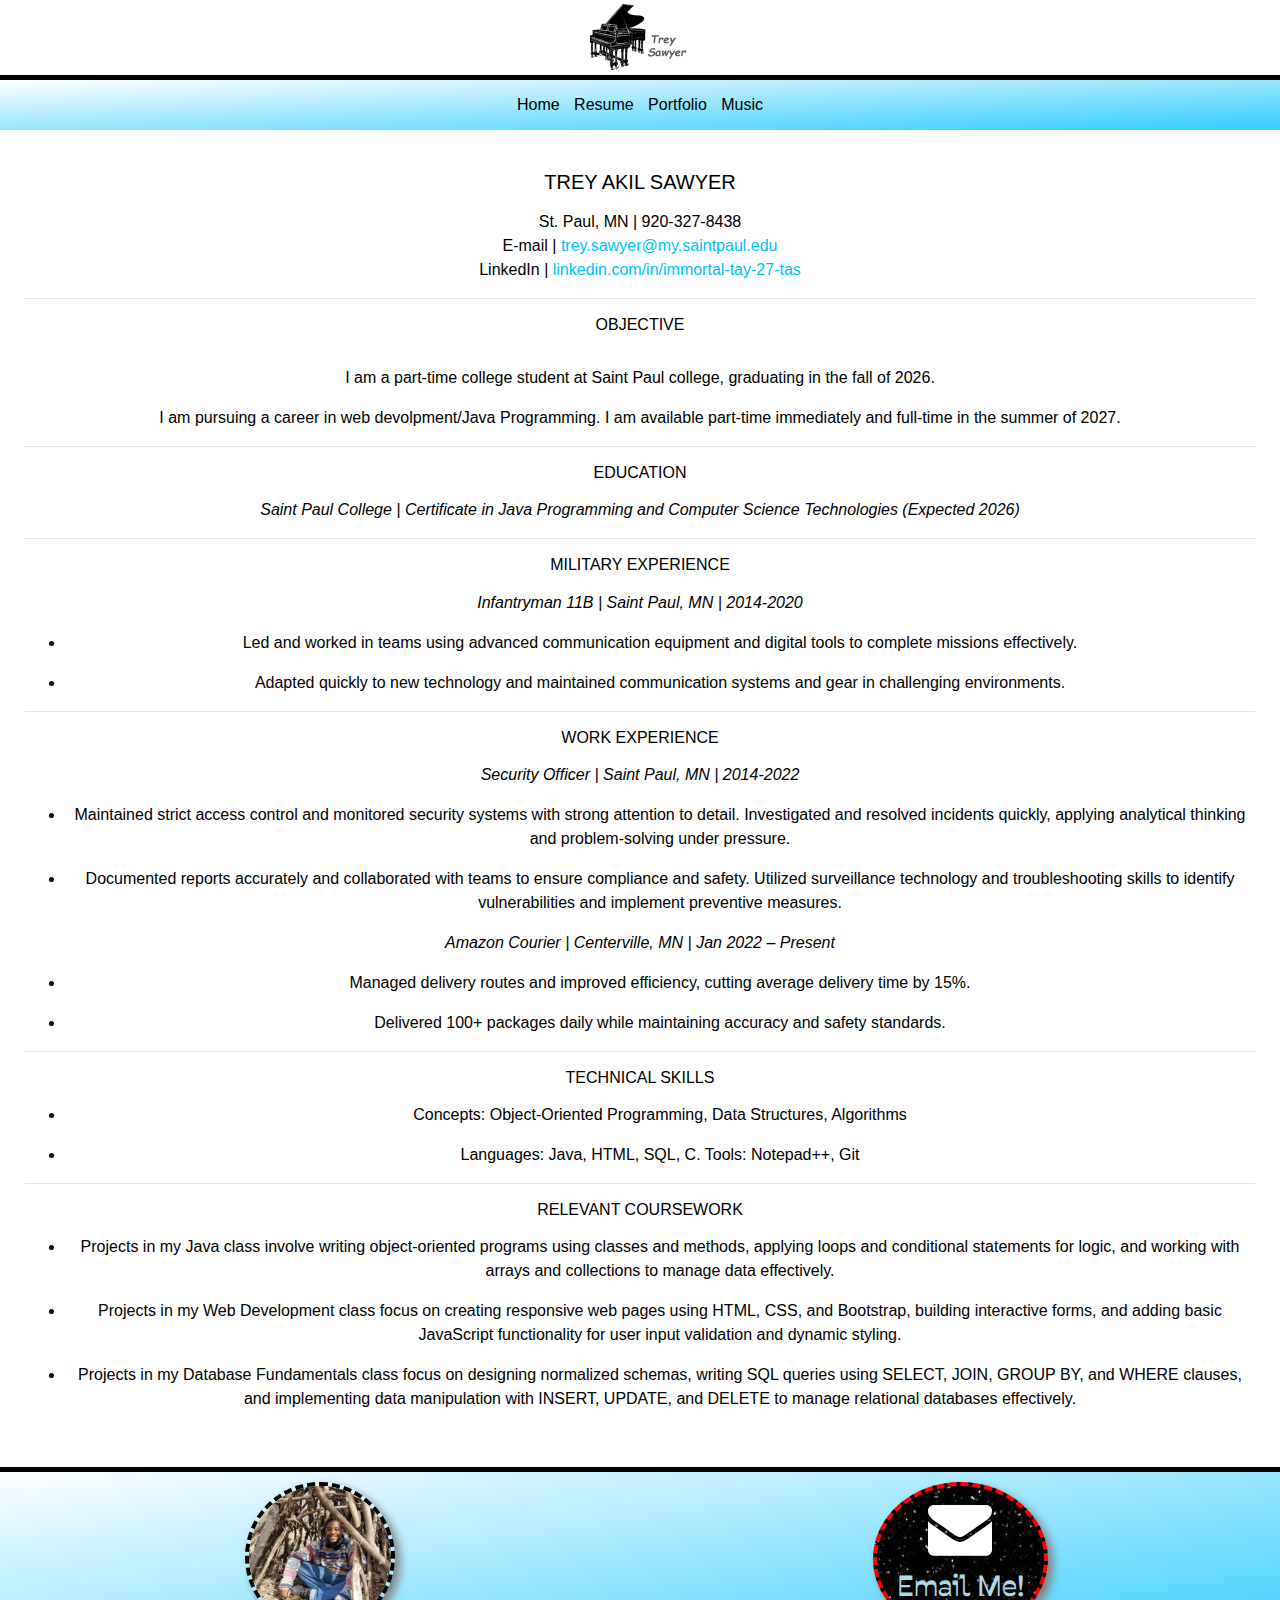
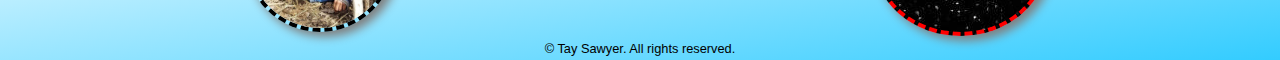
<file: resume.html>
<!DOCTYPE html>
<html lang="en"> 
	<head>
		<meta charset="utf-8">
		<meta name="viewport" content="width=device-width, initial-scale=1, minimum-scale=1" />
		<META name="description" content="Showcasing the creative work, skills, and projects of Trey A. Sawyer — a passionate student and aspiring professional in web development and computer programming.">

		<title>Trey Sawyer's Portfolio: Resume</title> 

		<!-- Bootstrap Stylesheet-->
		<link rel="stylesheet" href="https://cdn.jsdelivr.net/npm/bootstrap@4.6.1/dist/css/bootstrap.min.css">

		<!-- Font Awesome Style Sheet -->
		<link rel="stylesheet" href="https://cdnjs.cloudflare.com
		/ajax/libs/font-awesome/4.7.0/css/font-awesome.min.css">

		<!-- Custom Style Sheet -->
		<link rel= "stylesheet" href= "style.css">
	</head>

	<body> 

		<header>
			<a href="index.html"> <img src="images/logo.png" height="100" width="100" alt="Portfolio logo" class="img-fluid logo" > </a>
		</header>

		<div class = "resume-wrapper" >

			<nav>
			  	<ul> 			<!--Webpages-->
				 	<li><a href="index.html">Home</a></li>
				 	<li><a href="resume.html">Resume</a></li>
				 	<li><a href="portfolio.html">Portfolio</a></li>
				 	<li><a href="music.html">Music</a></li>


			 		<!-- <li><a href="game.html">Game</a></li>I Need to work on the game some more-->
			 	</ul>			
			</nav>

			<main>
				<div class = "resume" >

					<div class = "container-fluid">

						<div class = "row" >

							<div class = "col-sm-12" >
							
								<h5> 
									TREY AKIL SAWYER 
								</h5>
								<p></p>
								
								<p>
									St. Paul, MN | 920-327-8438 
									<br>
									
									E-mail |
									<a href = "mailto:trey.sawyer@my.saintpaul.edu">
										trey.sawyer@my.saintpaul.edu
									</a>
									<br>
									
									LinkedIn |
									<a href = "https://linkedin.com/in/immortal-tay-27-tas">
										linkedin.com/in/immortal-tay-27-tas
									</a>
								</p>
								
								<hr>
								
								<h6>
									OBJECTIVE
								</h6>
								<br>

								<p>
									I am a part-time college student at Saint Paul 
									college, graduating in the fall of 2026.
									<p></p>
									I am pursuing a career in web devolpment/Java Programming. 
									I am available part-time immediately and full-time in the summer of 2027.
								</p>
								
								<hr>
								
								<h6>
									EDUCATION
								</h6>
								<p></p>

								<i>
									Saint Paul College | Certificate in Java Programming and Computer Science Technologies (Expected 2026) 
								</i>

								<hr>
								
								<h6>MILITARY EXPERIENCE</h6>
								<p></p>

								<i>
									Infantryman 11B | Saint Paul, MN | 2014-2020
								</i>
								<p></p>
								<ul>
									<li>
										Led and worked in teams using advanced communication equipment and digital tools to complete missions effectively.
									</li>
									<p></p>
									<li>
										Adapted quickly to new technology and maintained communication systems and gear in challenging environments. 
									</li>
								</ul>
								<hr>
								
								<h6>WORK EXPERIENCE</h6>
								<p></p>

								<i> 
									Security Officer | Saint Paul, MN | 2014-2022 
								</i> 
								<p></p>
								
								<ul>
									<li>
										Maintained strict access control and monitored security systems with strong attention to detail. Investigated and resolved 
										incidents quickly, applying analytical thinking and problem-solving under pressure. 
									</li>
									<p></p>
									<li>
										Documented reports accurately and collaborated with teams to ensure compliance and safety. Utilized surveillance 
										technology and troubleshooting skills to identify vulnerabilities and implement preventive measures.
									</li>
								</ul>	
								
								<i> 
									Amazon Courier | Centerville, MN | Jan 2022 – Present 
								</i>
								<p></p>
								
								<ul>
									<li>
										Managed delivery routes and improved efficiency, cutting average delivery time by 15%. 									
									</li>
									<p></p>
									<li>
										Delivered 100+ packages daily while maintaining accuracy and safety standards. 
									</li>
								</ul>
								<hr>
								
								<h6>TECHNICAL SKILLS</h6>
								<p></p>

								<ul>
									<li>
										Concepts: Object-Oriented Programming, Data Structures, Algorithms
									</li>
									<p></p>
									<li>
										Languages: Java, HTML, SQL, C. Tools: Notepad++, Git 
									</li>
								</ul>
								<hr>	

								<h6>RELEVANT COURSEWORK</h6>
								<p></p>

								<ul>
									<li>
										Projects in my Java class involve writing object-oriented programs using classes and methods, applying loops and conditional 
										statements for logic, and working with arrays and collections to manage data effectively. 									
									</li>	
									<p></p>									
									<li>
										Projects in my Web Development class focus on creating responsive web pages using HTML, CSS, and Bootstrap, building 
										interactive forms, and adding basic JavaScript functionality for user input validation and dynamic styling.									
									</li>
									<p></p>
									<li>
										Projects in my Database Fundamentals class focus on designing normalized schemas, writing SQL queries using SELECT, 
										JOIN, GROUP BY, and WHERE clauses, and implementing data manipulation with INSERT, UPDATE, and DELETE to manage 
										relational databases effectively.
									</li>
								</ul>					
							</div>
						</div>
					</div>
				</div>
			</main>
		</div>
		
		<!-- FOOTER -->
		<footer>
			<div class="container-fluid">

				<div class=row>
					
					<div class="col-sm-6">

						<!--<a href="game.html"></a> -->

						<img src="images/crosby-park.jpg" height="150" width="150" alt="img-fluid My Photo" class="img-fluid circle-image">

						<!--	<b><i>Click on Me!!!</i></b> -->
					</div>

					<div class="col-sm-6">

						<a href="emailto:positiveenergy27@outlook.com"><i class="fa fa-envelope" aria-hidden="true"><h3>Email Me!</h3></i></a>
					</div>
				</div>
			</div>

			<div class="container-fluid">
				<div class="row">

					<div class="col-sm-12">

						<small>&copy; Tay Sawyer. All rights reserved.</small>
					</div>
				</div>
			</div>	
		</footer>

		<!--jQuery, Popper, and Bootstrap Javascript files-->
		<script src="https://cdn.jsdelivr.net/npm/jquery@3.6.0/dist/jquery.slim.min.js"></script>
		<script src="https://cdn.jsdelivr.net/npm/popper.js@1.16.1/dist/umd/popper.min.js"></script>
		<script src="https://cdn.jsdelivr.net/npm/bootstrap@4.6.1/dist/js/bootstrap.bundle.min.js"></script>
	</body>
</html>
</file>
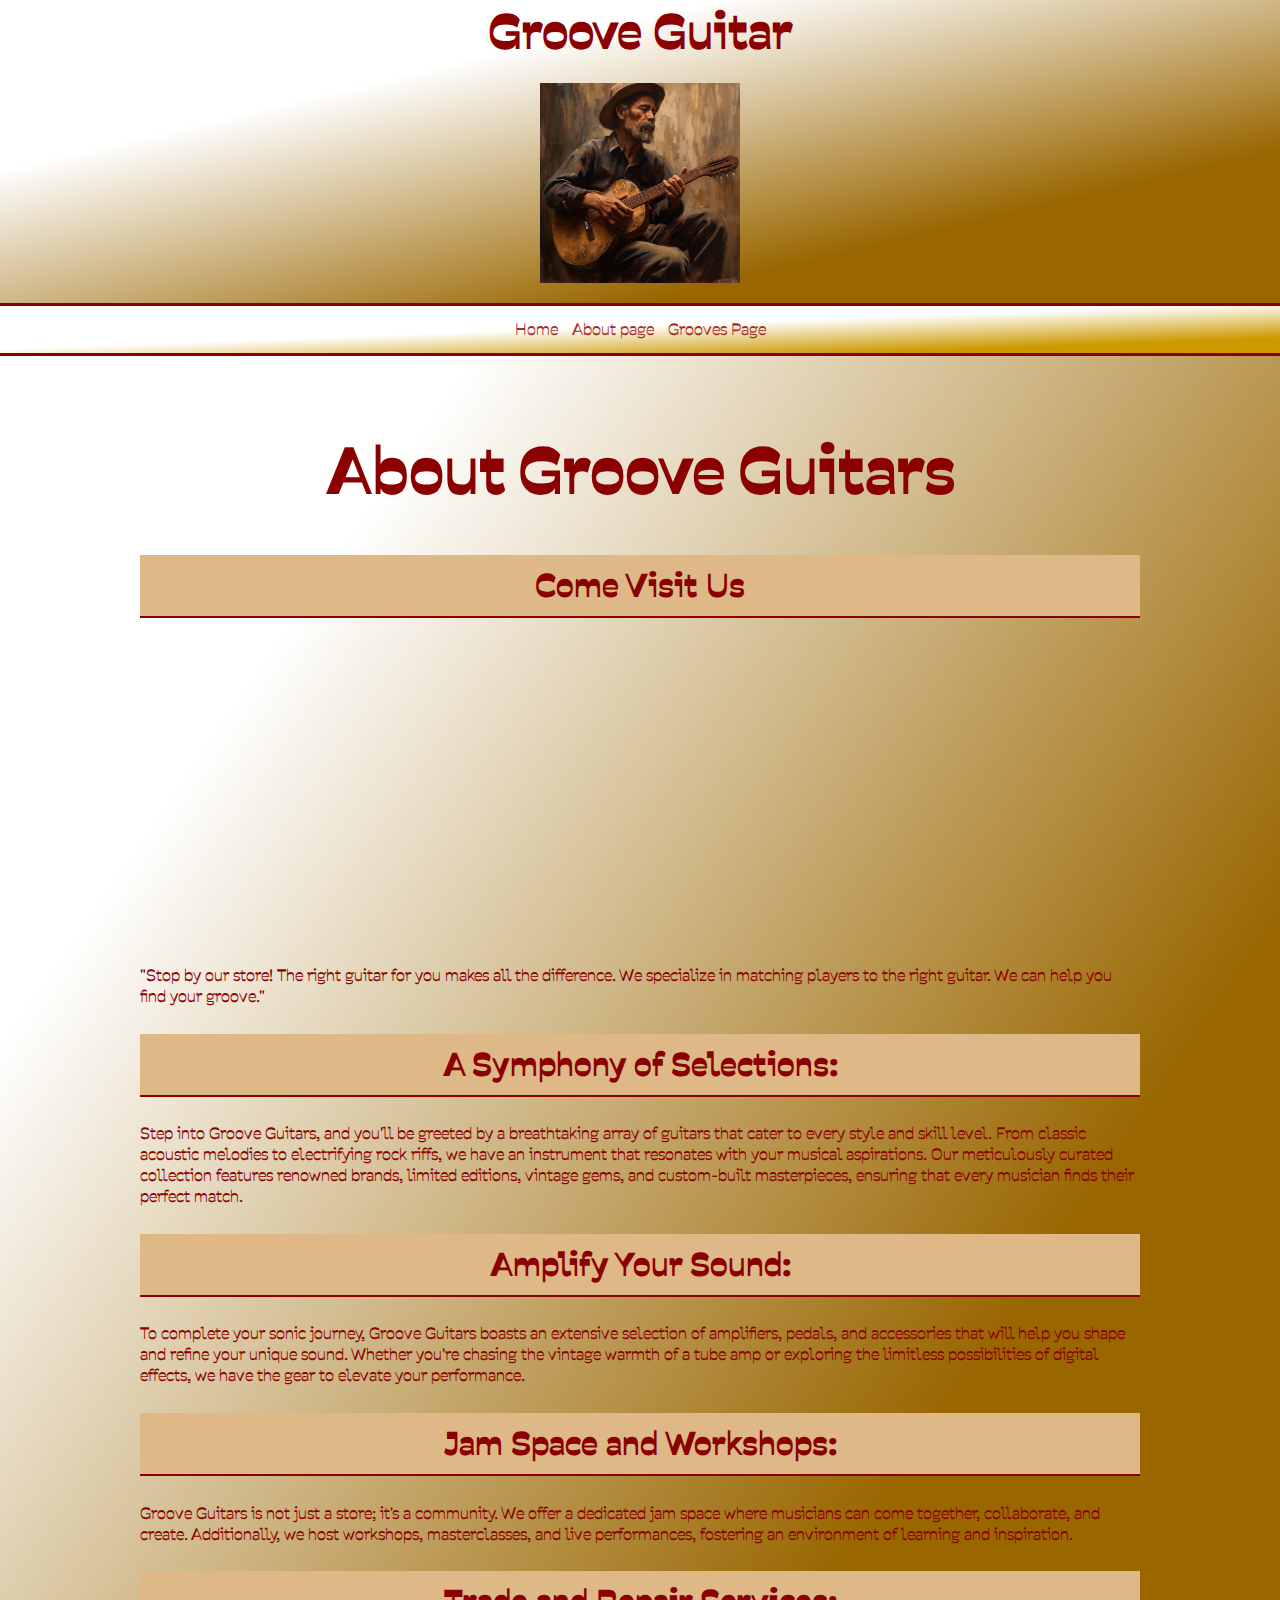
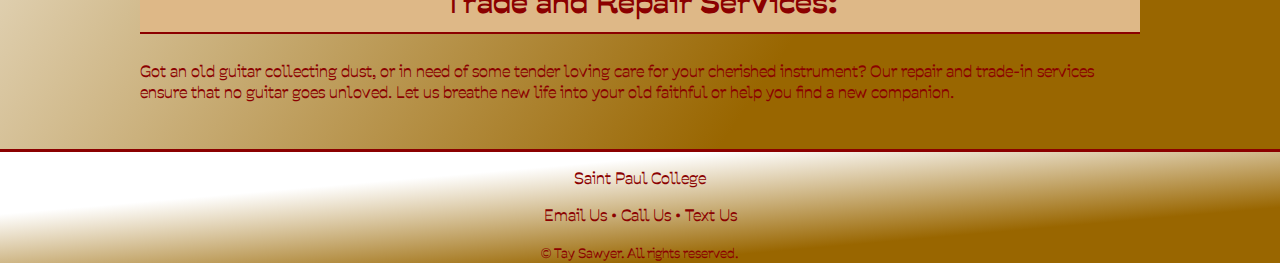
<file: groove-guitars/about.html>
<!DOCTYPE html>
<html lang="en"> 
<head>
	<meta charset="utf-8">
	<meta name="viewport" content="width=device-width, initial-scale=1.0"/>
	<META name="description" content="Groove guitars carries the grooviest guitars on the planet! Stop by our store to find your groove">
	<title>Groove Guitars::About</title> 	
	<link rel= "stylesheet" href= "style.css">
</head>

<body> 

	<header>
			<h1> Groove Guitar </h1>
			<img src="images/guitar-hero-1.png" 
			height="269px" 
			width="579px" 
			alt="Groove Guitars Logo" 
			class="logo"> 
	 </header>

	 <nav>
	  	<ul>
		 	<li><a href="index.html">Home</a></li>
		 	<li><a href="about.html">About page</a></li>
		 	<li><a href="grooves.html">Grooves Page</a></li>
	 	</ul>
	 </nav>
	 
	 <main>
	 	<h1>About Groove Guitars</h1>

	 	<h2>Come Visit Us</h2>

	 	<iframe 
	 		src="https://www.google.com/maps/embed?pb=!1m18!1m12!1m3!1d5647.464109002451!2d-93.11126100000003!3d44.949114699999996!2m3!1f0!2f0!3f0!3m2!1i1024!2i768!4f13.1!3m3!1m2!1s0x87f62aa4b9cbd887%3A0xee7598b8b07f1abc!2sSaint%20Paul%20College!5e0!3m2!1sen!2sus!4v1751250911696!5m2!1sen!2sus" width="100%" height="300" style="border:0;" allowfullscreen="" loading="lazy" referrerpolicy="no-referrer-when-downgrade">
	 	</iframe>

	 		<p>
	 			"Stop by our store! The right guitar for you makes all the difference. We specialize in matching players to the right guitar. We can help you find your groove."
	 		</p>

	 		<h2>A Symphony of Selections:</h2> 
	 			<p>
					Step into Groove Guitars, and you'll be greeted by a breathtaking array of guitars that cater to every style and skill level. From classic acoustic melodies to electrifying rock riffs, we have an instrument that resonates with your musical aspirations. Our meticulously curated collection features renowned brands, limited editions, vintage gems, and custom-built masterpieces, ensuring that every musician finds their perfect match.
				</p>

			<h2>Amplify Your Sound:</h2>
				<p>
					To complete your sonic journey, Groove Guitars boasts an extensive selection of amplifiers, pedals, and accessories that will help you shape and refine your unique sound. Whether you're chasing the vintage warmth of a tube amp or exploring the limitless possibilities of digital effects, we have the gear to elevate your performance.
				</p>
			<h2>Jam Space and Workshops:</h2>
				<p>
					Groove Guitars is not just a store; it's a community. We offer a dedicated jam space where musicians can come together, collaborate, and create. Additionally, we host workshops, masterclasses, and live performances, fostering an environment of learning and inspiration.
				</p>
			<h2>Trade and Repair Services:</h2>
				<p>
					Got an old guitar collecting dust, or in need of some tender loving care for your cherished instrument? Our repair and trade-in services ensure that no guitar goes unloved. Let us breathe new life into your old faithful or help you find a new companion.
				</p>
			
	 </main>
	<footer>
		<p> 
			<a href="https://saintpaul.edu">Saint Paul College</a> 
		</p>

		<p> 
			<a href="mailto:admin@websitedeluxe.com">Email Us</a> &bull; 
			<a href="tel:8008675309">Call Us</a> &bull;
			<a href="sms:8008675309">Text Us</a> 
		</p>	


		<small>&copy; Tay Sawyer. All rights reserved.</small>
	</footer>
</body>
</html>
</file>
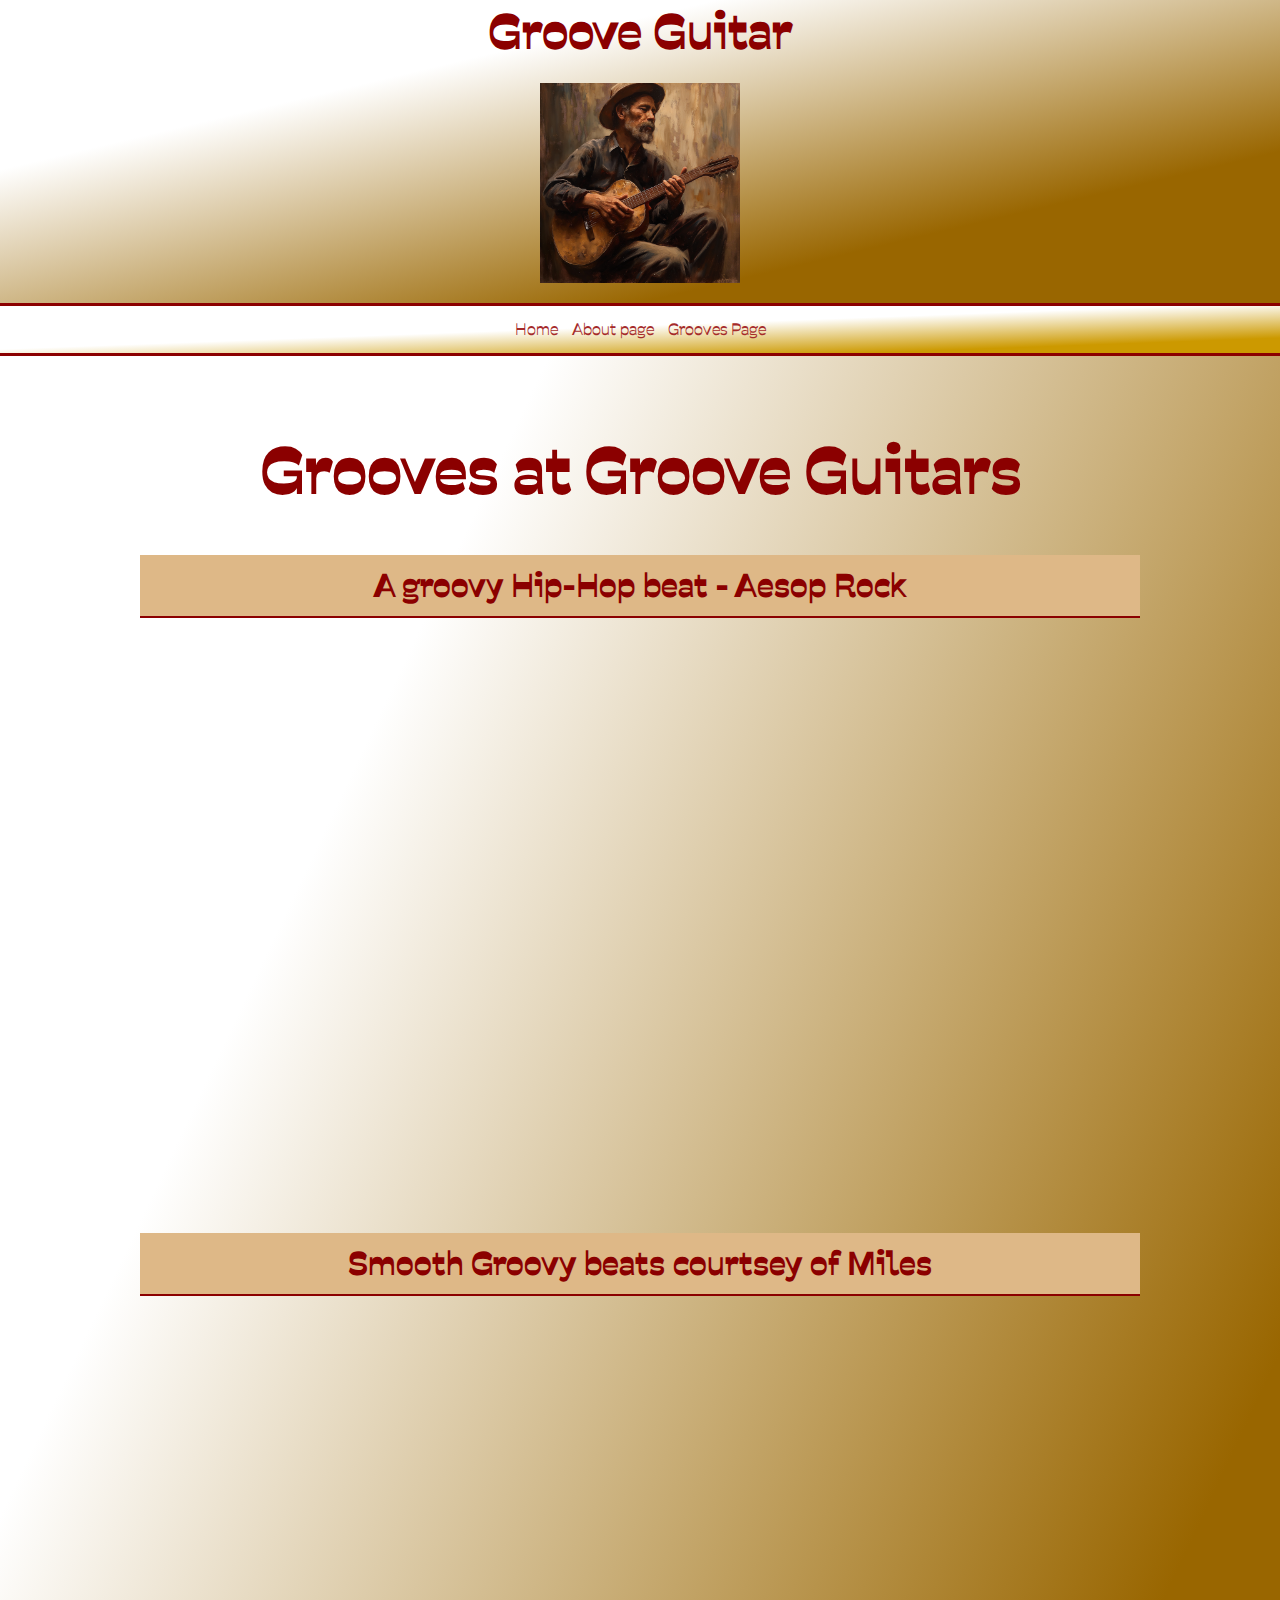
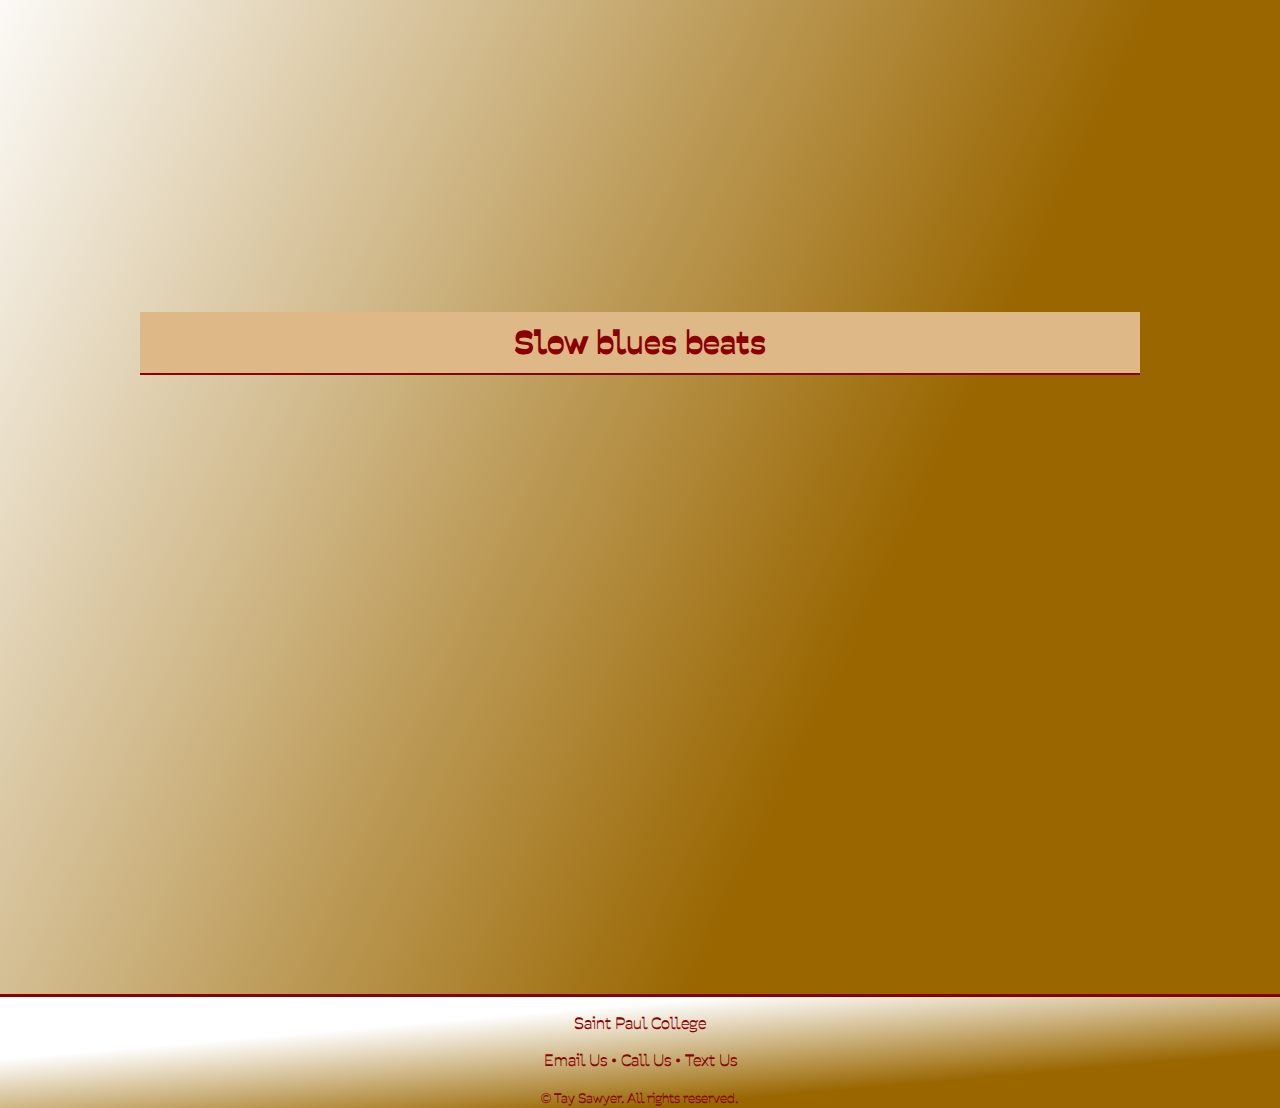
<file: groove-guitars/grooves.html>
<!DOCTYPE html>
<html lang="en"> 
<head>
	<meta charset="utf-8">
	<meta name="viewport" content="width=device-width, initial-scale=1.0"/>
	<META name="description" content="Groove guitars carries the grooviest guitars on the planet! Stop by our store to find your groove">
	<title>Groove Guitars::Grooves</title> 	
	<link rel= "stylesheet" href= "style.css">
</head>

<body> 

	<header>
		    <h1> Groove Guitar </h1>
			<img src="images/guitar-hero-1.png" 
			height="269px" 
			width="579px" 
			alt="Groove Guitars Logo" 
			class="logo"> 
	 </header>

	 <nav>
	  	<ul>
		 	<li><a href="index.html">Home</a></li>
		 	<li><a href="about.html">About page</a></li>
		 	<li><a href="grooves.html">Grooves Page</a></li>
	 	</ul>
	 </nav>
	 
	 <main>
			<h1>Grooves at Groove Guitars</h1>

				<h2>A groovy Hip-Hop beat - Aesop Rock </h2>
			<div class= "video-container">
				<iframe 
						width="560" height="315" src="https://www.youtube.com/embed/icqvGMlCYAM?si=4oea6YCD-N3cK3r4" title="YouTube video player" frameborder="0" allow="accelerometer; autoplay; clipboard-write; encrypted-media; gyroscope; picture-in-picture; web-share" referrerpolicy="strict-origin-when-cross-origin" allowfullscreen>
				</iframe>
			</div>

			<h2> Smooth Groovy beats courtsey of Miles</h2>
			<div class="video-container">
				<iframe 
					width="560" height="315" src="https://www.youtube.com/embed/FpfkKBWPseE?si=gxWkhPtCdamMHdvQ" title="YouTube video player" frameborder="0" allow="accelerometer; autoplay; clipboard-write; encrypted-media; gyroscope; picture-in-picture; web-share" referrerpolicy="strict-origin-when-cross-origin" allowfullscreen>
				</iframe>
			</div>

			<h2>Slow blues beats</h2>
			<div class="video-container">
				<iframe 
						width="560" height="315" src="https://www.youtube.com/embed/FgKi0j06Ri8?si=uuCWKqveh4s1RDNQ" title="YouTube video player" frameborder="0" allow="accelerometer; autoplay; clipboard-write; encrypted-media; gyroscope; picture-in-picture; web-share" referrerpolicy="strict-origin-when-cross-origin" allowfullscreen>
				</iframe>
			</div>
		
	 </main>
	<footer>
		<p> 
			<a href="https://saintpaul.edu">Saint Paul College</a> 
		</p>

		<p> 
			<a href="mailto:admin@websitedeluxe.com">Email Us</a> &bull; 
			<a href="tel:8008675309">Call Us</a> &bull;
			<a href="sms:8008675309">Text Us</a> 
		</p>	


		<small>&copy; Tay Sawyer. All rights reserved.</small>
	</footer>
</body>
</html>
</file>
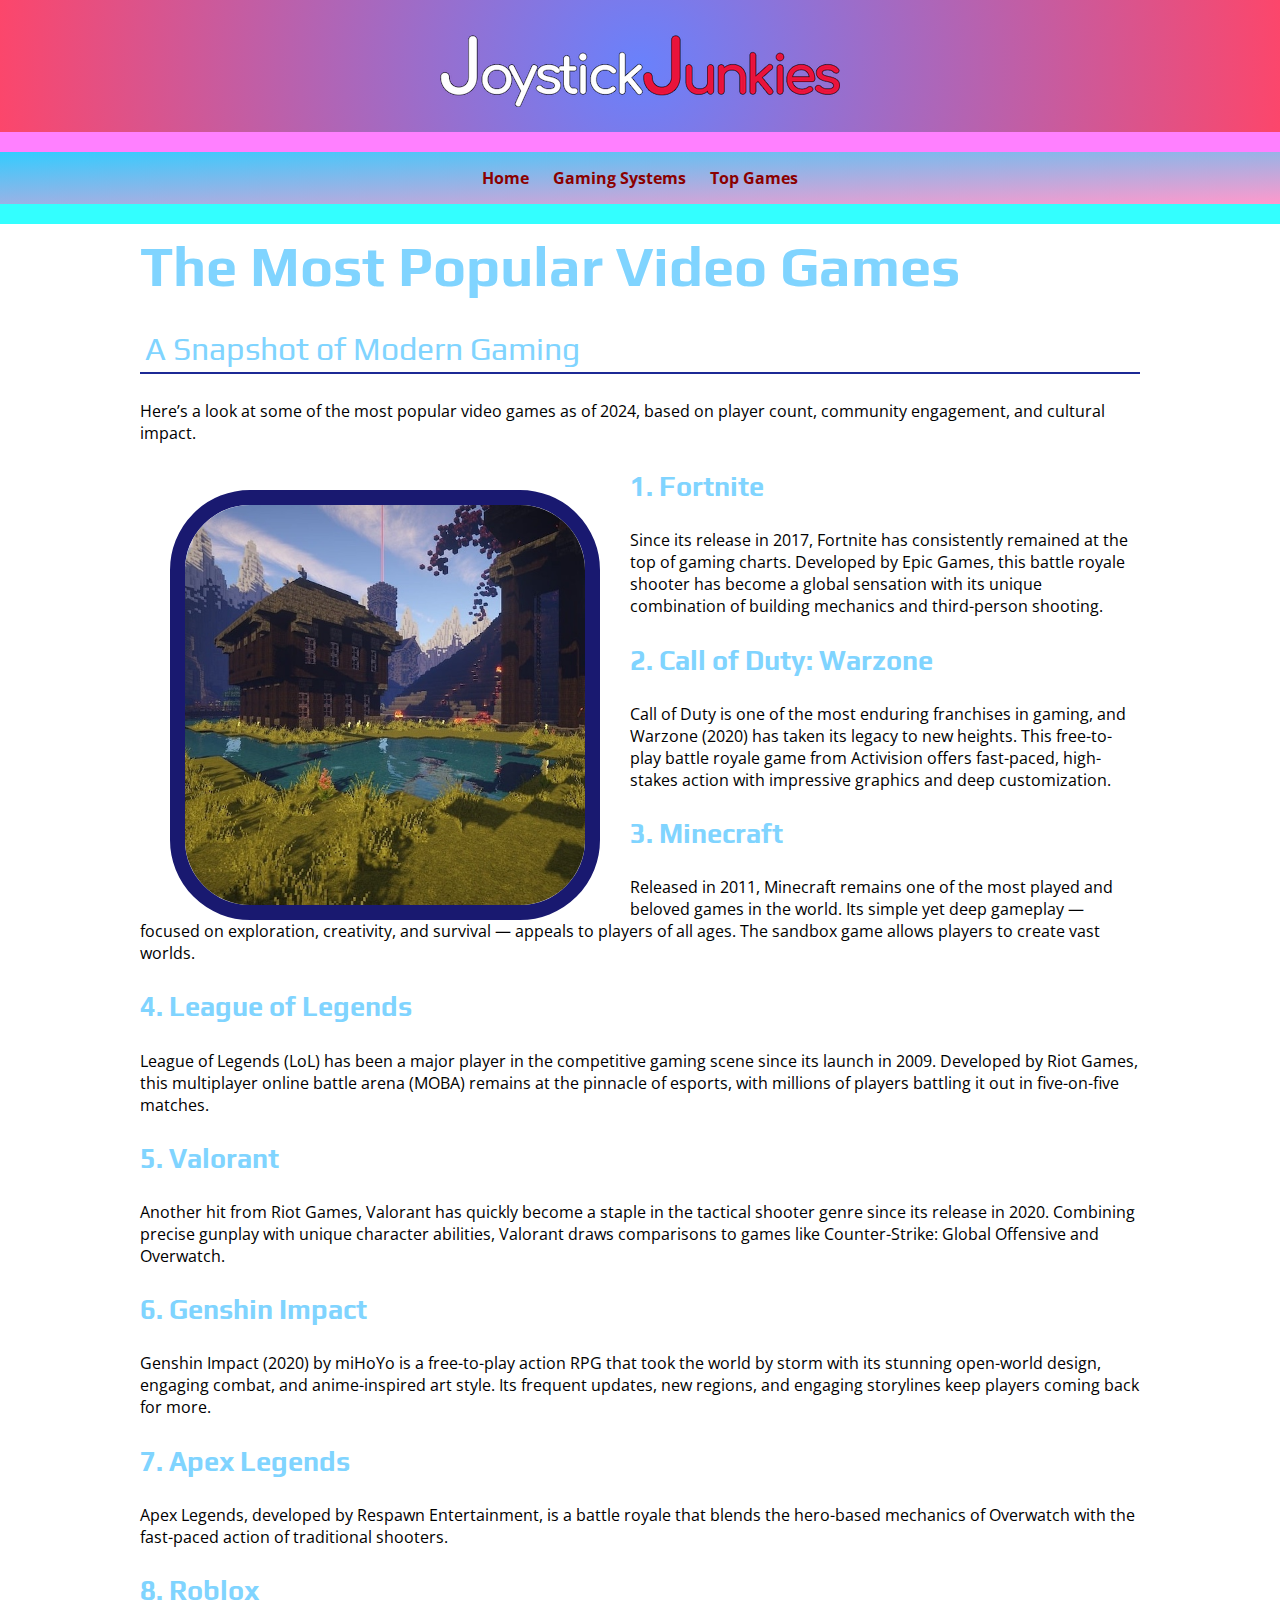
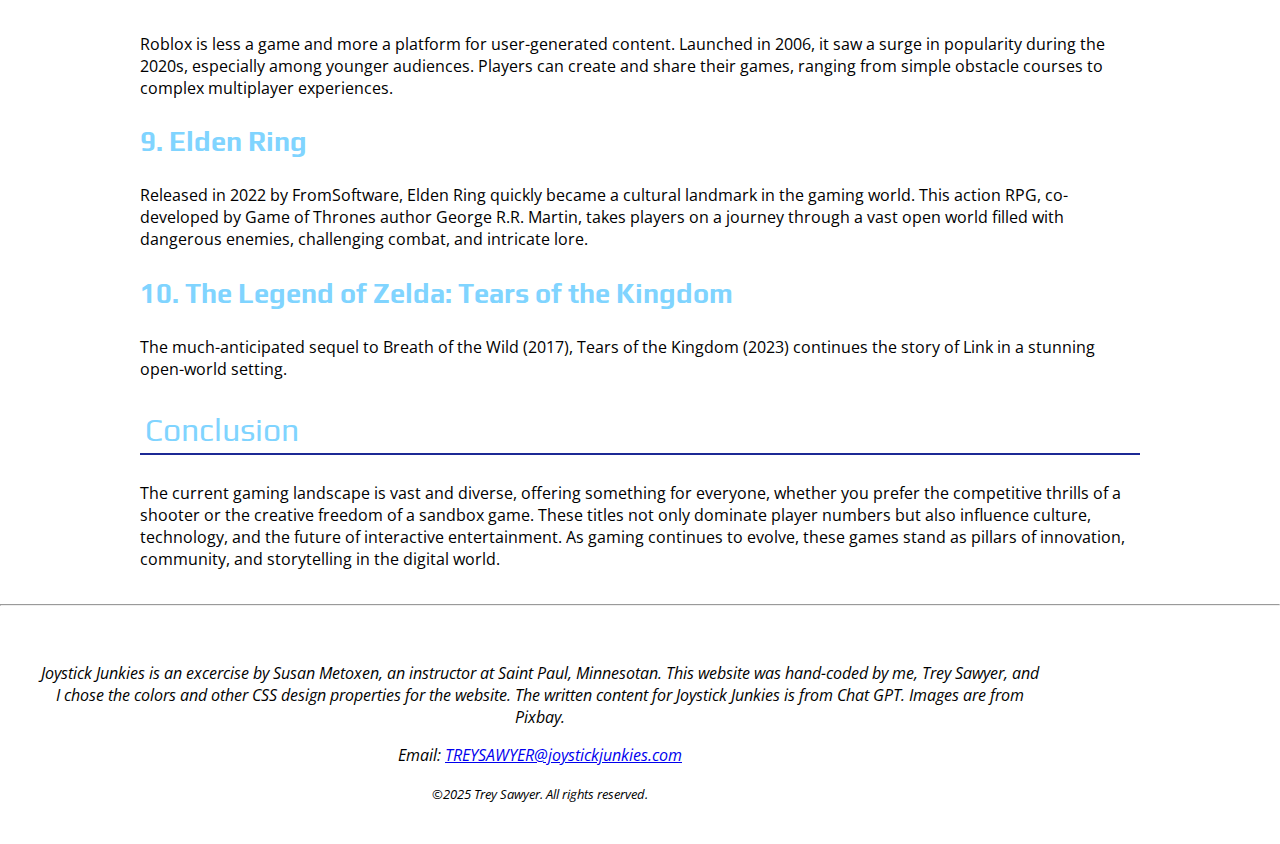
<file: joystick-junkies/game-list.html>
<!DOCTYPE html>
<html lang="en"> 
	<head>
		<meta charset="utf-8">
		<title>Joystick Junkies</title>

		<link rel="stylesheet" href="style.css">
		<link rel="shortcut icon" href="favicon.ico" type="image/x-icon">
	</head>

	<body> 
		<header> 
				<a href="index.html">	
				<img src="images/logo.png" width="400"height="72" alt="Joystick Junkies Logo" class="logo"> 	
			</a>	
		</header>

		<!--This is the Navagation section-->
		<nav> 
			<ul>
				<li><a href="index.html">Home</a></li>
				<li><a href="gaming-systems.html">Gaming Systems</a></li>
				<li><a href="game-list.html">Top Games</a></li>
			</ul>
		</nav>

		<main>
			<h1>The Most Popular Video Games</h1>

			<h2>A Snapshot of Modern Gaming</h2>
				<p>
					Here’s a look at some of the most popular video games as of 2024, based on player count, community engagement, and cultural impact.
				</p>

			<img 
			src="images/gamer3.jpg" 
			height="600px" 
			width="600px" 
			alt="a beautiful house near a body of water in front of a massive castle" 
			class="float-left">


			<h3>1. Fortnite</h3>
				<p>
					Since its release in 2017, Fortnite has consistently remained at the top of gaming charts. Developed by Epic Games, this battle royale shooter has become a global sensation with its unique combination of building mechanics and third-person shooting.
				</p>

			<h3>2. Call of Duty: Warzone</h3>
				<p>
					Call of Duty is one of the most enduring franchises in gaming, and Warzone (2020) has taken its legacy to new heights. This free-to-play battle royale game from Activision offers fast-paced, high-stakes action with impressive graphics and deep customization.
				</p>


			<h3>3. Minecraft</h3>
				<p>
					Released in 2011, Minecraft remains one of the most played and beloved games in the world. Its simple yet deep gameplay — focused on exploration, creativity, and survival — appeals to players of all ages. The sandbox game allows players to create vast worlds.
				</p>

			<h3>4. League of Legends</h3>
				<p>
					League of Legends (LoL) has been a major player in the competitive gaming scene since its launch in 2009. Developed by Riot Games, this multiplayer online battle arena (MOBA) remains at the pinnacle of esports, with millions of players battling it out in five-on-five matches. 
				</p>


			<h3>5. Valorant</h3>
				<p>
					Another hit from Riot Games, Valorant has quickly become a staple in the tactical shooter genre since its release in 2020. Combining precise gunplay with unique character abilities, Valorant draws comparisons to games like Counter-Strike: Global Offensive and Overwatch.
				</p>

			<h3>6. Genshin Impact</h3>
				<p>
					Genshin Impact (2020) by miHoYo is a free-to-play action RPG that took the world by storm with its stunning open-world design, engaging combat, and anime-inspired art style. Its frequent updates, new regions, and engaging storylines keep players coming back for more.
				</p>

			<h3>7. Apex Legends</h3>
				<p>
					Apex Legends, developed by Respawn Entertainment, is a battle royale that blends the hero-based mechanics of Overwatch with the fast-paced action of traditional shooters. 
				</p>

			<h3>8. Roblox</h3> 
				<p>
					Roblox is less a game and more a platform for user-generated content. Launched in 2006, it saw a surge in popularity during the 2020s, especially among younger audiences. Players can create and share their games, ranging from simple obstacle courses to complex multiplayer experiences. 
				</p>

			<h3>9. Elden Ring</h3>
				<p>
					Released in 2022 by FromSoftware, Elden Ring quickly became a cultural landmark in the gaming world. This action RPG, co-developed by Game of Thrones author George R.R. Martin, takes players on a journey through a vast open world filled with dangerous enemies, challenging combat, and intricate lore. 
				</p>

			<h3>
				10. The Legend of Zelda: Tears of the Kingdom
			</h3>
				<p>
					The much-anticipated sequel to Breath of the Wild (2017), Tears of the Kingdom (2023) continues the story of Link in a stunning open-world setting. 
				</p>
		
			<h2>Conclusion</h2>
				<p>
					The current gaming landscape is vast and diverse, offering something for everyone, whether you prefer the competitive thrills of a shooter or the creative freedom of a sandbox game. These titles not only dominate player numbers but also influence culture, technology, and the future of interactive entertainment. As gaming continues to evolve, these games stand as pillars of innovation, community, and storytelling in the digital world.
				</p>
		</main> 

			<hr>

			<footer>
				<p>
					Joystick Junkies is an excercise by Susan Metoxen, an instructor at Saint Paul, Minnesotan. This website was hand-coded by me, Trey Sawyer, and I chose the colors and other CSS design properties for the website. The written content for Joystick Junkies is from Chat GPT. Images are from Pixbay.
				</p>

				<p>
					Email: <a href="mailto:TREYSAWYER@joystickjunkies.com">TREYSAWYER@joystickjunkies.com </a>
				</p>

				<small>
					&copy;2025 Trey Sawyer. All rights reserved.
				</small>
			</footer>
	</body>
</html>
</file>
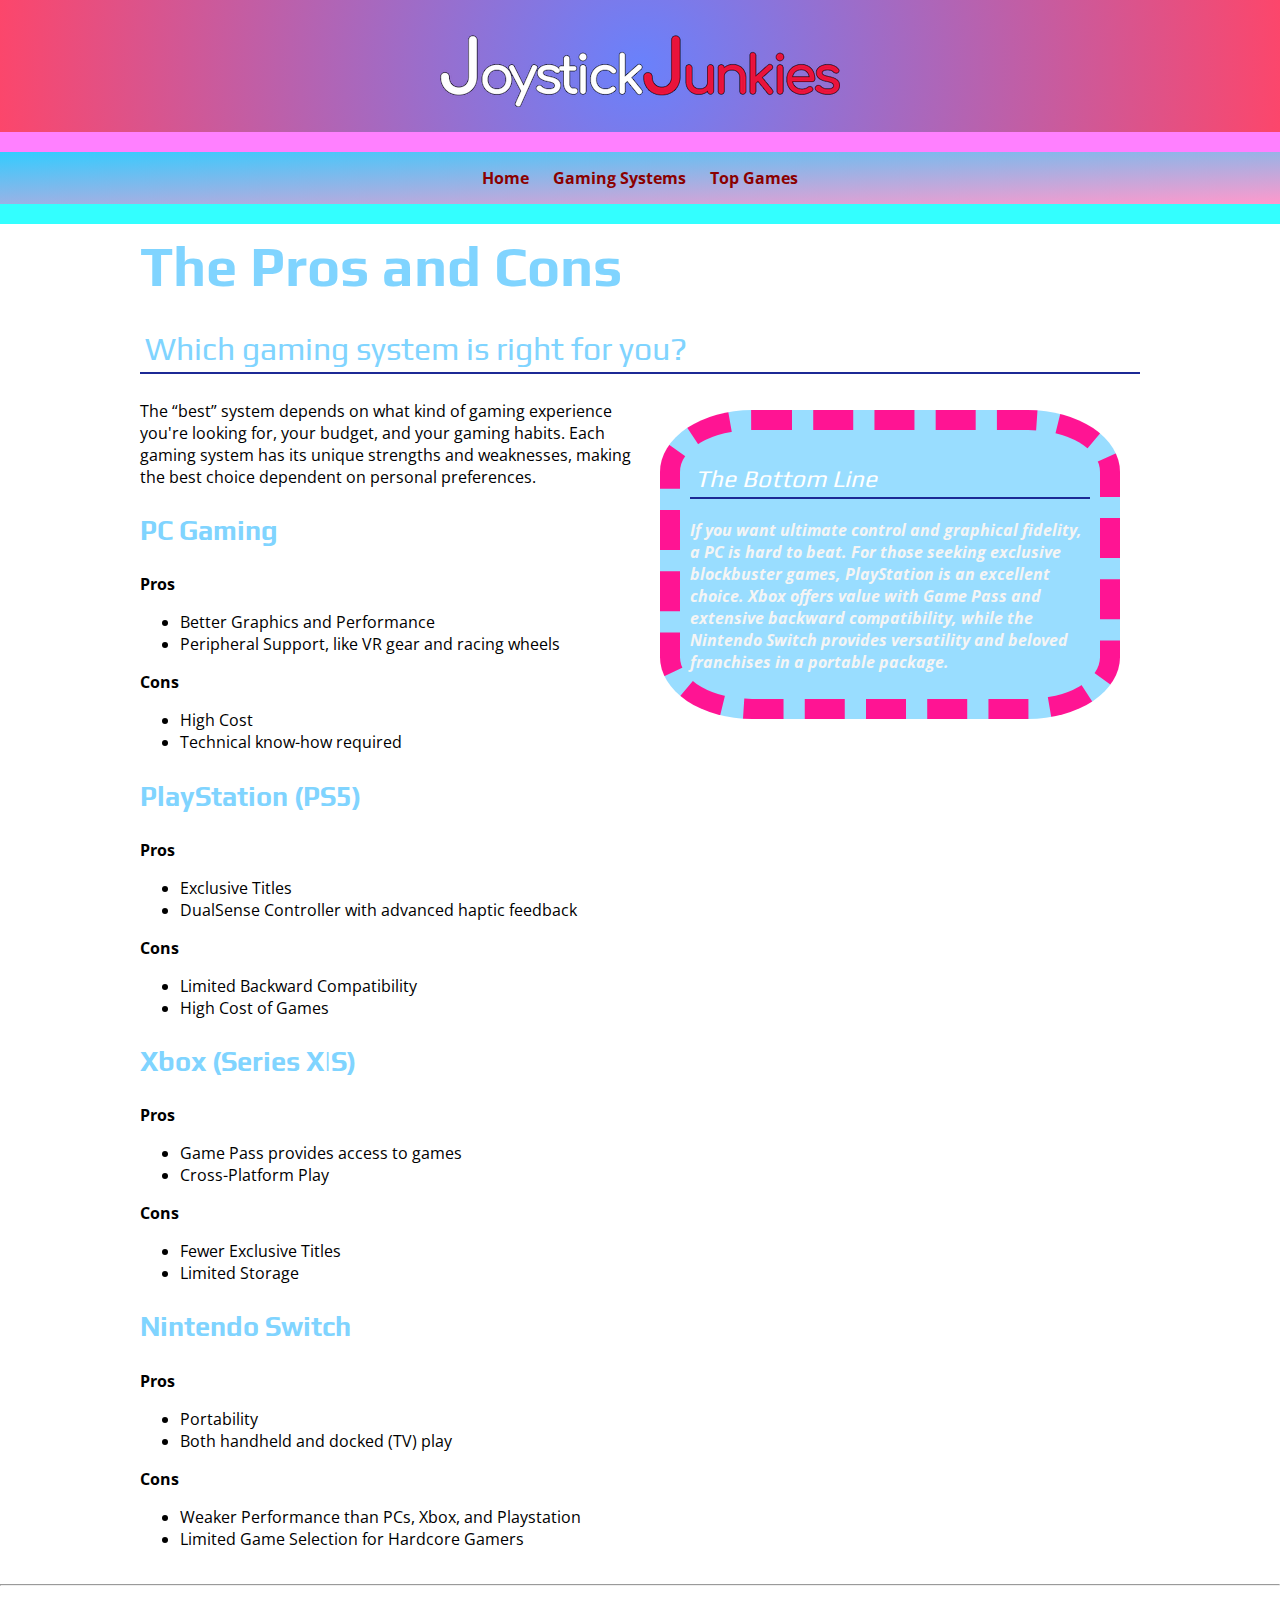
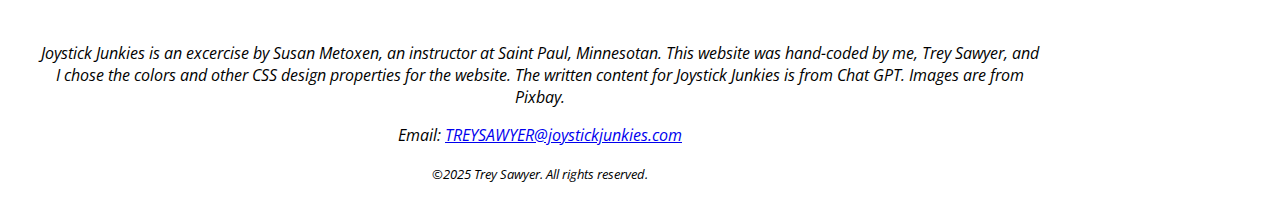
<file: joystick-junkies/gaming-systems.html>
<!DOCTYPE html>
<html lang="en"> 
	<head>
		<meta charset="utf-8">
		<title>Joystick Junkies</title>

		<link rel="stylesheet" href="style.css">
		<link rel="shortcut icon" href="favicon.ico" type="image/x-icon">
	</head>

	<body> 
		<header> 
				<a href="index.html">	
				<img src="images/logo.png" width="400"height="72" alt="Joystick Junkies Logo" class="logo"> 	
			</a>	
		</header>

		<!--This is the Navagation section-->
		<nav> 
			<ul>
				<li><a href="index.html">Home</a></li>
				<li><a href="gaming-systems.html">Gaming Systems</a></li>
				<li><a href="game-list.html">Top Games</a></li>
			</ul>
		</nav>

		<main>
			<h1>The Pros and Cons</h1>

			<h2>Which gaming system is right for you?</h2>

			<div class="text-box">
				<h2>The Bottom Line</h2>
				<p>
					If you want ultimate control and graphical fidelity, a PC is hard to beat. For those seeking exclusive blockbuster games, PlayStation is an excellent choice. Xbox offers value with Game Pass and extensive backward compatibility, while the Nintendo Switch provides versatility and beloved franchises in a portable package.
				</p>
			</div>

			<p>
			 	The “best” system depends on what kind of gaming experience you're looking for, your budget, and your gaming habits. Each gaming system has its unique strengths and weaknesses, making the best choice dependent on personal preferences.
			</p>

			<h3>PC Gaming</h3>

			<p><b>Pros</b></p>

			<ul>
				<li>Better Graphics and Performance</li>
				<li>Peripheral Support, like VR gear and racing wheels</li>
			</ul>

			<p><b>Cons</b></p>

			<ul>
				<li>High Cost</li>
				<li>Technical know-how required </li>
			</ul>


			<h3>PlayStation (PS5)</h3>

			<p><b>Pros</b></p> 

			<ul>
				<li>Exclusive Titles</li>
				<li>DualSense Controller with advanced haptic 		feedback </li> 
			</ul>

			<p><b>Cons</b></p>

			<ul>
				<li>Limited Backward Compatibility</li>
				<li>High Cost of Games</li> 
			</ul>

			<h3>Xbox (Series X|S)</h3>

			<p><b>Pros</b></p>

			 <ul>
				<li>Game Pass provides access to games</li>
				<li>Cross-Platform Play</li>
			</ul>

			<p><b>Cons</b></p> 

			<ul>
				<li>Fewer Exclusive Titles</li>
				<li>Limited Storage</li>
			</ul>

			<h3>Nintendo Switch</h3>

			<p><b>Pros</b></p> 

			<ul>
				<li>Portability</li>
				<li>Both handheld and docked (TV) play</li>
			</ul>


			<p><b>Cons</b></p>

			<ul>
				<li>Weaker Performance than PCs, Xbox, and Playstation</li>
				<li>Limited Game Selection for Hardcore Gamers</li>
			</ul>


			
		</main> 

		<hr>

		<footer>
			<p>
				Joystick Junkies is an excercise by Susan Metoxen, an instructor at Saint Paul, Minnesotan. This website was hand-coded by me, Trey Sawyer, and I chose the colors and other CSS design properties for the website. The written content for Joystick Junkies is from Chat GPT. Images are from Pixbay.
			</p>

			<p>
				Email: <a href="mailto:TREYSAWYER@joystickjunkies.com">TREYSAWYER@joystickjunkies.com </a>
			</p>

			<small>&copy;2025 Trey Sawyer. All rights reserved.</small>
		</footer>
	</body>
</html>
</file>
<file: style.css>
/* 																<Tay's Custom Style Sheet> 																	*/

/*<Font>*/
@import url('https://fonts.googleapis.com/css2?family=Encode+Sans+Condensed:wght@100;200;300;400;500;600;700;800;900&family=Josefin+Sans:ital,wght@0,100..700;1,100..700&family=Savate:ital,wght@0,200..900;1,200..900&display=swap');


/* <Body> */	


body {  	
	font-family: "Helvetica", sans-serif;
	color: black;
	margin: 0;
}			

.welcome-section{
	background-image: url(images/water.jpg);
	padding:20px;
	background-position: center;
	background-size: cover;
	height:275px;
	text-shadow: 2px 2px 5px rgba(0 0 0 0 0.5);
}

#main-style{
	padding: 15px;
	margin: 0 auto;
}

.about-me{
	box-shadow: 5px 5px 10px gray;
	border:1px solid lightblue;
	padding: 10;
}

.home-hero{
	background-image: url(images/nature.jpg);
	height: 475px;
	background-size: cover;
	background-position: center;
	border: 1px solid red;
	padding: 10;
	box-shadow: 5px 5px 10px gray;
}

blockquote{
	background-image: url(images/universe.jpg);
	height: 175px;
	background-size:cover;
	background-position: center;
	border-left:2px solid red;
	border-right:2px solid lightblue;
	border-top: 2px solid lightblue;
	border-bottom: 2px solid red;

	padding:15px;
	text-shadow: 2px 2px 5px gray;
	color: white;
	font-weight: bold;
	font-style: italic;
	box-shadow: 5px 5px 10px gray;
}

blockquote h3{
	color:lightblue;
}

h1{
	font-family: "Savate", sans-serif;
	color: white;
	text-align: center;
	text-shadow: 2px 2px 1px black;
	background-:rgba(173 216 230 1);
}

h2{ 	
	font-family: "Savate", sans-serif;
	color: lightblue;
	text-shadow: 1px 1px 3px black;
}			

h3{
	font-family: "Savate", sans-serif;
	color: black;
	text-shadow: 2px 2px 5px rgba(0 0 0 0 0.5);
}

h4{
	font-size: 18px;
	font-family: "Savate", sans-serif;
}


/* <Header> */
	

header{ 	
	font-family: "Savate", sans-serif;
	color: black;
	text-align: center;
}			

.logo{
	display: block;
	margin:0 auto;
	max-width: 100%;
}

/* <Website Links> */

						
a:link{	
	color:yellow;
	text-decoration: none;	
}		

a:visited{
	color:lightblue;	
}

a:hover{
	color:black;	
}

a:active{
	color: red;	
}


/* <Navagation> */


nav{		
    background: linear-gradient(to bottom right, #ffffff 0%, #33ccff 100%);
	border-top: 5px solid black;
	padding: 5px;
}

nav ul{
	list-style-type:none;
	text-align:center;
	margin:8px 0;
	padding: 0;
}


nav li{
	display:inline;
	padding:5px;
}


nav a{				
	
}


/* <Navagation Links> */


nav a:link{	
	color:black;
}


nav a:visited{
	color:black;
}


nav a:hover{
	color:blue;
}


nav a:active{
	color:red;
}


/* <Main> */

main{
	margin: 30px auto;
	padding:10px;
	text-align: center;
	max-width: 100%;
}

#resume{
	text-align: left;
	font-size: 12px;
	width: 8.5in;
	margin: 0 auto;
	border:2px solid gray;
	padding-top: 10px;
	line-height: 1.5;
	box-shadow: 5px 5px 10px white;
	background-color:white;
	max-width: 90%;
}

#resume-wrapper{
	background-image: url(images/universe.jpg);
	padding-bottom:10px;
	background-position: center;
	background-size: cover;
}

#resume-wrapper h1{
	color: lightblue;
}

#portfolio{
    box-shadow: 5px 5px 10px gray;
    background: linear-gradient(to left, #33ccff 0%, #ff99cc 100%);

}

#portfolio-wrapper{
    background: linear-gradient(to right, #33ccff 0%, #ff99cc 100%);
    padding-bottom:10px;
}

#portfolio a:visited{
	color: white;
}
#portfolio a:hover{
	color: darkblue;
}

#portfolio a:active{
	color: red;
}

#music-wrapper{
    background: linear-gradient(to top, #000000 0%, #66ccff 100%);
	box-shadow: 5px 5px 10px gray;
	padding-bottom: 10px;
	background-color: aliceblue;
}

#music-wrapper blockquote{
	background-color: lightblue;
	margin: 0 auto;
	font-size: 20px;
}


#music-wrapper h1{
	color:white;
	box-shadow: 5px 5px 10px gray;
	background-color: lightblue;
	background-image: url(images/universe.jpg);
}

#music-wrapper h3{
	color:white;
	box-shadow: 5px 5px 10px gray;
	background-image: url(images/universe.jpg);
	padding: 10px;
}

#game-wrapper{
	background-color: lightblue;
	padding: 10px;
}

#game-wrapper h1{
	color: black;
	box-shadow: 5px 5px 10px white;
}


main a:link{
	color: deepskyblue;
	text-decoration: none;
}

main a:visited{
	color: deepskyblue;
}


main a:hover{
	color: grey;
}


main a:active{
	color:red;
}


main .fa{
	background-color: none;
	font-size: 4em;
	margin: 5px;
	width: 100%;
	padding: 10px;
	text-align: center;
}


.circle-image{
	border-radius: 50%;
	display:block;
	margin:0 auto;
	border: 4px dashed black;
	box-shadow: 5px 5px 10px gray;
}


/* <Footer> */


footer{
	border-top: 5px solid black;
	text-align: center;
	color: black;
	margin: 0 auto;
	padding-top: 10px;
	background: linear-gradient(to bottom right, #ffffff 0%, #33ccff 100%);

}

footer a{
	text-decoration: none;
	text-align: center;
	margin: 0 auto;
}

footer a:link{
	text-align: center;
	margin:0 auto;
	color:white;
}

footer a:hover{
	color:blue;
}

footer h3{
	color:lightblue;
	padding: 10px;	
}

footer .fa{
	font-size: 4em;
	margin: 0 auto;
	padding:10px;
	text-align: center;
	box-shadow: 5px 5px 10px gray;
	background-image: url(images/universe.jpg);
	border-radius: 50%;
	border: 4px dashed red;
}

/* <Buttons> */


.my-button:link{
	background-color:lightblue;
	color:black;
	border-radius: 50px;
	border:1px solid #111111;
	padding: 8px 15px;
	margin:50px;
}

.my-button:hover{
	background-color: grey;
	text-decoration: none;
}



/* <CSS without a media query--applies to all sizes unless overridden> */


h1 h2 h3{
	font-size: 4em;
}


/*<CSS Adjustments for Tablets>*/


@media only screen and (max-width: 1024px) {

	h1 h2 h3{
		font-size: 1.8em;
	}
}



/* <CSS Adjustments for Smartphones> */
@media only screen and (max-width: 768px) {

	h1 h2 h3{
		font-size: 1.5em;
	}
}



/*													   <Tay's Custom Style Sheet> 																					*/
</file>
<file: animals/style.css>
/* 																<Tay's Custom Style Sheet> 																	*/

/*<Font>*/
@import url('https://fonts.googleapis.com/css2?family=Encode+Sans+Condensed:wght@100;200;300;400;500;600;700;800;900&family=Josefin+Sans:ital,wght@0,100..700;1,100..700&family=Savate:ital,wght@0,200..900;1,200..900&display=swap');


/* <Body> */	


body {  	
	font-family: "Helvetica", sans-serif;
	color: white;
	margin: 0;
	background-color: black;
}			

h1 h2{ 	
	font-family: "Savate", sans-serif;
	color: white;
	font-weight: bold;
}			

/* <Header> */
	

header{ 	
	font-family: "Savate", sans-serif;
	color: white;
	text-align: center;
}			

.header-style{
    background: linear-gradient(to top, #000000 0%, #0000ff 100%);
}

/* <Website Links> */

						
a:link{	
	color:red;
	text-decoration: none;	
}		


a:visited{
	color:red;	
}


a:hover{
	color:yellow;	
}


a:active{
	color: white;	
}


/* <Navagation> */


nav{		
	padding: 15px;
	border-bottom: 5px solid white;
	border-top: 5px solid white;

}


nav ul{
	list-style-type:none;
	text-align:center;
	margin:8px 0;
	padding: 0;
}


nav li{
	display:inline;
	padding:5px;
}


/* <Navagation Links> */


nav a:link{	
	color:white;
}


nav a:visited{
	color:white;
}


nav a:hover{
	color:lightblue;
}


nav a:active{
	color:red;
}

/* <Main> */

main{
	max-width:1200px;
	margin: 0 auto;
	padding:10px;
}

.hero-image{
	border: 20px dashed red;
	border-radius:12px;
	margin:0 auto;
	height:400px;
}


main .fa{
	font-size: 5em;
	color: red;
	margin:0;
}

.text-row{
	box-shadow: 0 4px 20px rgba(0, 0, 0, 0.1);
	padding: 1.5rem;
	border-left: 5px solid red; 
	border-right: 5px solid red; 
	background-color:black ;
	color:white;
	border-radius:12px;
}


/* <Footer> */


footer{
	border-top: 5px solid white;
	color: white;
	margin: 0 auto;
	width: 100%;
	text-align: center;
}

footer a:link{	
	color:white;
}		


footer a:visited{
	color:white;	
}


footer a:hover{
	color:lightblue;	
}


footer a:active{
	color: red;	
}


.footer-style{
	background: linear-gradient(to bottom, #000000 0%, #0000ff 100%);
	text-align: left;
}


/*Photo Gallery*/

.gallery .preview{
    width: 100%;
    height: auto;
}

.gallery .gallery-thumbnails img {
    width: 100px;
    height: 75px;
    margin: 3px 10px 10px 0;
}

.gallery .gallery-thumbnails img:hover {
    opacity: 0.8;
    cursor: pointer;
}

.gallery .preview img#preview {
    padding: 1px;
    max-width: 100%;
    height: auto;
    margin: 0 auto !important;
    display: block !important;
}


/* <CSS without a media query--applies to all sizes unless overridden> */


h1{
	font-size: 4em;
}



/*<CSS Adjustments for Tablets>*/


@media only screen and (max-width: 1024px) {

	h1{
		font-size: 1.8em;
	}
}



/* <CSS Adjustments for Smartphones> */
@media only screen and (max-width: 768px) {

	h1{
		font-size: 1.5em;
	}
}



/*													   <Tay's Custom Style Sheet> 																					*/
</file>
<file: groove-guitars/style.css>
@import url('https://fonts.googleapis.com/css2?family=Encode+Sans+Condensed:wght@100;200;300;400;500;600;700;800;900&family=Josefin+Sans:ital,wght@0,100..700;1,100..700&family=Savate:ital,wght@0,200..900;1,200..900&display=swap');

/*Body*/
body {  font-family: "Savate", sans-serif;
			color: darkred;
			margin:0;
    background: linear-gradient(to top left, #996600 25%, #ffffff 72%);
}	

		{ font-family: "Josefin Sans", sans-serif;
			color:  #660000;
			}	

/* header */
header{ 
    background: linear-gradient(to top left, #996600 25%, #ffffff 72%);


}

header h1{
	text-align: center;
	font-size: 3em;
	margin: 0;


}
main h1{
	text-align: center;
}

h2{
	text-align: center;
  border-bottom:2px solid darkred;
	display:block;
	padding:10px;
	font-size:2em;
	background-color:burlywood ;
}

/* Website Links except the nav */	
a:link{
	color:darkred;	
}		
a:visited{
	color:darkred;	
}
a:hover{
	color:darkslateblue;	
}
a:active{
	color: burlywood;	
}

/*Navagation*/
nav{
  background: linear-gradient(to bottom right, #ffffff 46%, #cc9900 84%);
	border-top: 3px solid darkred;
	border-bottom: 3px solid darkred;
	padding: 5px;
}

nav ul{
	list-style-type:none;
	text-align:center;
	margin:8px 0;
	padding: 0;
}
nav li{
	display:inline;
	padding:5px;
}
nav a{
	text-decoration:none;
}
nav a:link{ 
	color:brown;
}
nav a:visited{
	color:brown;
}
nav a:hover{
	color:black;
}
nav a:active{
	color:darkorange;
}

/*Main*/
main{
	max-width: 1000px;
	margin: 20px auto;
	padding: 10px;
}

/*Footer*/
footer{
	border-top: darkred 3px solid;
	text-align:center;
    background: linear-gradient(to top left, #996600 25%, #ffffff 72%);
}

footer a{
	text-decoration: none;
}
.logo{
	max-width: 200px;
	height: auto;
	display: block;
	margin: 0 auto;
	padding: 20px;
}

#home-hero{
	background-image: url(images/guitars.jpg);
	height:400px;
	background-size: cover;
	background-repeat: no-repeat;
	border-bottom:5px solid darkred; 

}

#home-hero h1{
	text-align: center;
	color: whitesmoke;
	text-shadow: 2px 2px 2px darkred;
	margin: 0;
	padding: 10px;
	background-color: rgb(159, 107, 73, 0.7);
}

.video-container {
    overflow: hidden;
    position: relative;
    width:100%;
}

.video-container::after {
    padding-top: 56.25%;
    display: block;
    content: '';
}

.video-container iframe {
    position: absolute;
    top: 0;
    left: 0;
    width: 100%;
    height: 100%;
}
}

form{
	text-align: center;

}
table{
  border-collapse:Collapse;
  margin: 0 auto;
  border: 5px solid rgb(159, 107, 73, 0.7);
  color: whitesmoke;
  



}
tr:nth-child(even){
  background-color:  rgb(159, 107, 73, 0.7);
  border-bottom: 5px solid darkred;
}

th,td{
  background-color: rgb(159, 107, 73, 0.7);
  color:white;
  padding:10px;
  border-bottom: 5px solid darkred;
  border-left: 5px solid black; 
  padding: 8px;

}
 
label{
	float:left;
	width:8em;
	padding-right:1em;
}

input,textarea{
	margin-bottom: 1em;
	display: block;
	background-color: burlywood;
}

input[type=submit]{
	display:block;
	background-color:burlywood;
}
/*CSS without a media query--applies to all sizes unless overridden*/
h1{
	font-size: 4em;
 }

/* CSS Adjustments for Tablets */
@media only screen and (max-width: 1024px) {
	h1{
		font-size: 1.8em;
	}
}

/* CSS Adjustments for Smartphones */
@media only screen and (max-width: 768px) {
	h1{
		font-size: 1.5em;

	}
}
</file>
<file: joystick-junkies/style.css>
@import 
	url('https://fonts.googleapis.com/css2?family=Open+Sans:ital,wght@0,300..800;1,300..800&family=Play:wght@400;700&display=swap');

body{
	 background-color:#ffffff;
	 font-family:"Open Sans", sans-serif;
	 margin:0;

}

h1,h2,h3{
		 font-family:"play", sans-serif;
		 color:#80d4ff;

}

h1{ 
	font-size: 3.5em; 
	margin: 0;

}

h2{
	border-bottom:2px solid #1c2995;
	display:flex;
	padding:5px;
	font-size:2em;
	font-weight:100;
}

h3{
	font-size: 1.7em;
}

header{
	 background-color:#00195c;
	 color:#ffffff;
	 text-align:center;
	 padding:20px;
	 background: 
	 radial-gradient(circle,
	 	rgba(63, 94, 251, 0.78) 0%, 
	 	rgba(252, 70, 107, 1) 100%);

}

header h1{
	line-height:200%;
	margin:0;
	color:white;

}

nav{
	font-weight:bold;
  background: linear-gradient(to bottom right, #33ccff 0%, #ff99cc 100%);
	border-top:20px solid #ff80ff;
	border-bottom:20px solid #33ffff;
	text-align:center;
	line-height:200%;

}

nav a{
	text-decoration:none;

}

nav ul{
	list-style-type:none;
	margin:0;
	padding:10px;
}

nav li{
	display:inline;
	padding:10px;
}

nav a:link{ 
	color:darkred;

}

nav a:visited{
	color:darkred;

}

nav a:hover{
	color:teal;

}

nav a:active{
	color:gold;

}

main{
	max-width:1000px; 
	margin: 0px auto; 
	padding:10px;


}

footer{ 
  max-width:1000px;	
  margin:30px;	
  padding:10px;	
  font-style:italic;
  text-align:center;
	   
}

.logo{
	max-width: 100%;
	height: auto;
	padding-top: 15px;

}

.logo:hover{
	opacity:0.8;

}

	/*This is the CSS for the hero image*/
.home-hero{ 
	background-image: url(images/hero-image.jpg);
	height: 300px;
	background-size: cover;
	background-position: top center;


}

.home-hero h1{ 
	color:white;
	text-shadow: 2px 2px 2px black;
	text-align: center;
	padding-top: 115px;
	font-size: 3em;
	font-weight: normal;


}

.float-right{
	float:right;
	max-width:40%;
	height:auto;
	box-shadow:50;
	border:15px solid royalblue;
	border-radius:100px;
	margin:3%;

}

.float-left{
	float:left;
	max-width:40%;
	height:auto;
	box-shadow:100%;
	border:15px solid midnightblue;
	border-radius:80px;
	margin:30px 30px 0;
}

a.press-me{ 
	color:lightgoldenrodyellow;
	border-radius: 4px;
	text-decoration: none;
	padding: 8px 25px;
	font-weight:bold;

}

a.press-me:link{
	background-color:#99ddff;

}

a.press-me:hover{
	background-color:#ff66b3;
}

.text-box{
	float:right;
	max-width: 40%;
	margin: 10px 20px;
	background-color: #99ddff;
	color:whitesmoke;
	border-radius: 20%;
	padding: 10px;
	font-style: italic;
	font-weight: bold;
	border:20px dashed deeppink;

}

.text-box h2{
	color: white;
	border: bottom;
	font-size: 1.5em;

}

@media only screen and (max-width: 1024px){
/*The CSS will work ONLY IF the screen size is less than 1024px (tablets and smartphones) */
	h1{
		font-size: 2.5em;

	}

	h2{
		font-size:1.5em;

	}

	h3{
		font-size:1.3em;

	}

	main,
	footer{
		width: 90%;
	}	 
}

@media only screen and (max-width: 768px){
/*The CSS will work ONLY IF the screen size is less than 768px (smartphones only) */
	h1{
		font-size: 2em;
	}

	.home-hero{
		height:125px;
	}

	.home-hero h1{
		height: 125px;
		font-size: 1.5em;
		padding-top: 45px;
	}
	.float-right,
	.float-left{
		display:none;
	}

	.text-box{
		float:none;
		max-width: 100%;
		display: block;
	}

	nav ul{
		padding: 0px;
		margin: 0px;
	}

	nav li{
		display:block;
		padding:.5em .1em;
		border-bottom: solid 1px grey;

	}
}
</file>
<file: puppies/style.css>
/*<Font>*/
@import url('https://fonts.googleapis.com/css2?family=Encode+Sans+Condensed:wght@100;200;300;400;500;600;700;800;900&family=Josefin+Sans:ital,wght@0,100..700;1,100..700&family=Savate:ital,wght@0,200..900;1,200..900&display=swap');
/*</Font>*/

/* <Body> */
body {  
	font-family: "Josefin Sans", sans-serif;
	color: black;
	margin: 0;
	background-color: none;
	background: linear-gradient(to bottom left, #66ffff 0%, #cc66ff 100%);

}	

/* </Body> */

/* <Header> */
header{ 
	text-align: center;
	background-color: lightblue;
	color: deepskyblue;
	background: linear-gradient(to top, #660066 14%, #cc9900 100%);
}

header h1{
	color: deeppink;
}

/* <Header> */

/* <Website Links except the nav> */	
a:link{
	color:deeppink;	
	text-decoration: none;
}		

a:visited{
	color:deeppink;	
}

a:hover{
	color:black;	
}

a:active{
	color: red;	
}

/* </Website Links except the nav> */	

/* <Navagation> */
nav{
 	background: linear-gradient(to top, #660066 14%, #cc9900 100%);
	padding: 5px;
	margin: 0;
	height:auto;
	text-align: center;
	color: deeppink;
	text-shadow: 2px 2px 4px gray;
}

nav ul{
	list-style-type:none;
	text-align:center;
	margin:8px 0;
	padding: 0;
}

nav li{
	display:inline;
	padding:5px;
}

nav a{
	text-decoration:none;
}

nav a:link{ 
	color:deepskyblue;
}

nav a:visited{
	color:deepskyblue;
}

nav a:hover{
	color:white;
}

nav a:active{
	color:red;
}

nav .fa{
	font-size: 2em;
	margin: 5px;
	width: 100%;
	padding: 10px;
	text-align: center;
}

/* </Navagation> */

/* <Main> */
main{
	max-width: 1200px;
	margin: 20px auto;
	padding:10px;
}

main h2, main h3{
	color: deepskyblue;
	opacity: 0.8;
	text-shadow: 2px 2px 4px gray;
	text-align: center;
	margin:0;
}

main blockquote {
	color: deepskyblue;
}

.home-hero{
	background-image: url(images/header.jpg);
	height: 475px;
	background-size: cover;
	background-position: center;
	color: #042837;
	padding: 10px 10px 10px 30px;
}

.home-hero h2, .home-hero h3{
	text-align: left;
	text-shadow: 2px 2px 4px gray;
	font-style: italic;
}

blockquote{
	background-color: #eeeeee;
	border-left:10px solid gray;
	padding:30px;
	color: deepskyblue;
}

/* </Main> */

/* <Footer> */
footer{
	text-align: center;
 	background: linear-gradient(to top left, #660066 14%, #cc9900 100%);
 	border-left: 5px solid deepskyblue;
}

footer p{
	color:deepskyblue;
	font-style: italic;
}

footer small{
	color:deeppink;
	font-style: italic;
}

footer a{
	text-decoration: none;
}

footer a:link{
	color: deepskyblue;
	text-decoration: none;
}

footer a:visited{
	color: deepskyblue;
}

footer a:hover{
	color: white;
}

footer a:active{
	color:red;
}

footer .fa{
	background-color: none;
	font-size: 4em;
	margin: 5px;
	width: 100%;
	padding: 10px;
	text-align: center;
}

/* </Footer> */

/* <CSS without a media query--applies to all sizes unless overridden> */
h1{
	font-size: 4em;
}

/* </CSS without a media query--applies to all sizes unless overridden> */

/*<CSS Adjustments for Tablets>*/
@media only screen and (max-width: 1024px) {

h1{
	font-size: 1.8em;
}

}
/* </CSS Adjustments for Tablets> */

/* <CSS Adjustments for Smartphones> */
@media only screen and (max-width: 768px) {

h1{
	font-size: 1.5em;
}

img{
	display: block;
	margin:0 auto;
}

/* </CSS Adjustments for Smartphones> */
</file>
